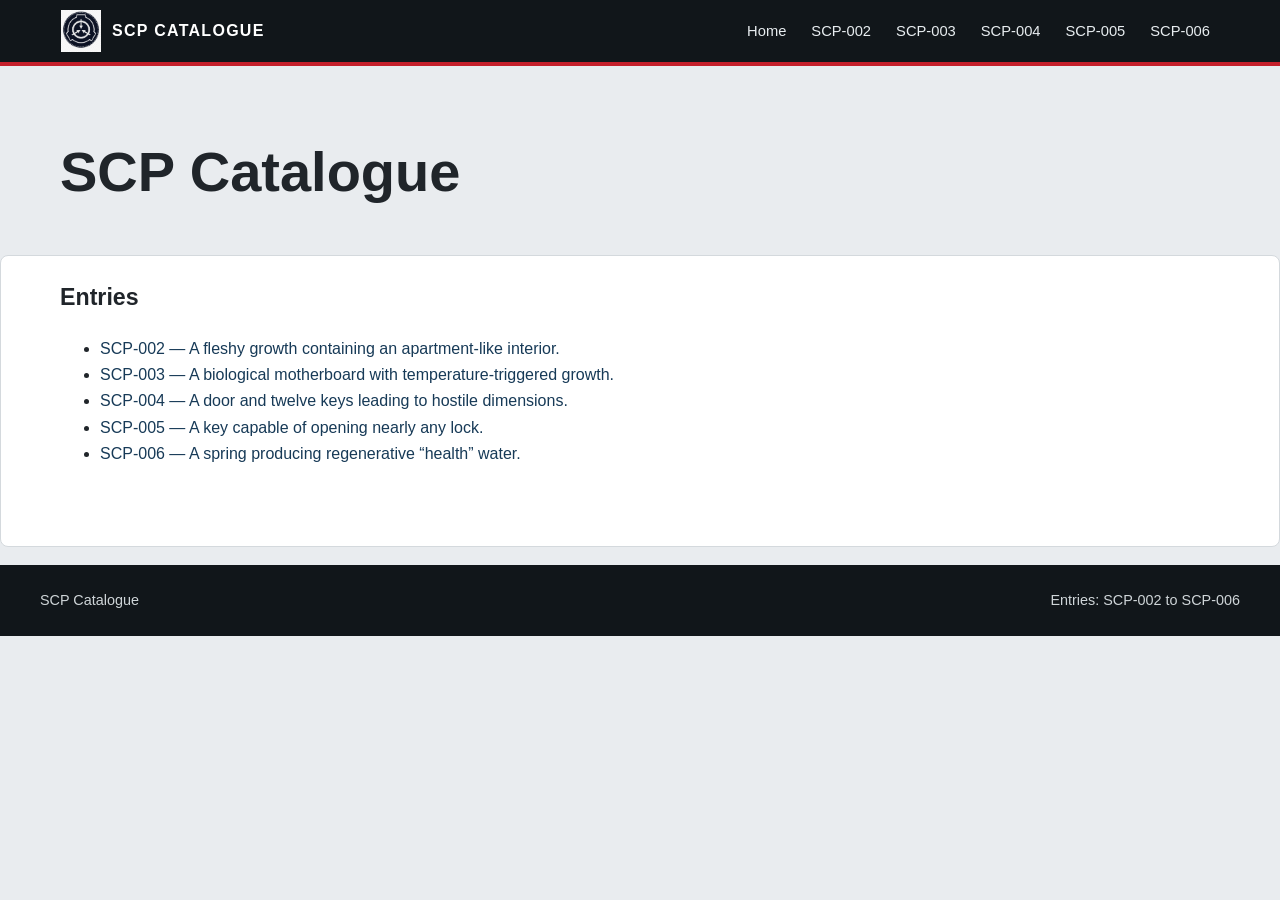
<file: index.html>
<!doctype html>
<html lang="en">

<head>
  <meta charset="utf-8">
  <meta name="viewport" content="width=device-width, initial-scale=1">
  <title>SCP Catalogue</title>
  <link rel="stylesheet" href="css/styles.css">
</head>

<body>
  <header class="site-header">
    <nav class="nav-wrap" aria-label="SCP catalogue navigation">
      <a class="brand" href="index.html"><img class="scp-logo" src="images/SCP-logo.png"
          alt="SCP Foundation logo"><span>SCP CATALOGUE</span></a>
      <div class="nav">
        <a href="index.html">Home</a>
        <a href="scp-002.html">SCP-002</a>
        <a href="scp-003.html">SCP-003</a>
        <a href="scp-004.html">SCP-004</a>
        <a href="scp-005.html">SCP-005</a>
        <a href="scp-006.html">SCP-006</a>
      </div>
    </nav>
  </header>

  <main id="main-content">
    <header class="hero">
      <h1>SCP Catalogue</h1>
      <!-- <p class="subtitle">A compact index of SCP‑002 to SCP‑006.</p> -->
    </header>

    <section class="section">
      <div class="content-grid">
        <article class="article">
          <h2>Entries</h2>
          <ul class="simple-list">
            <li><a href="scp-002.html">SCP‑002 — A fleshy growth containing an apartment‑like interior.</a></li>
            <li><a href="scp-003.html">SCP‑003 — A biological motherboard with temperature‑triggered growth.</a></li>
            <li><a href="scp-004.html">SCP‑004 — A door and twelve keys leading to hostile dimensions.</a></li>
            <li><a href="scp-005.html">SCP‑005 — A key capable of opening nearly any lock.</a></li>
            <li><a href="scp-006.html">SCP‑006 — A spring producing regenerative “health” water.</a></li>
          </ul>
        </article>
      </div>
    </section>
  </main>

  <footer class="site-footer">
    <div class="footer-wrap">
      <span>SCP Catalogue</span>
      <span>Entries: SCP‑002 to SCP‑006</span>
    </div>
  </footer>
</body>

</html>
</file>
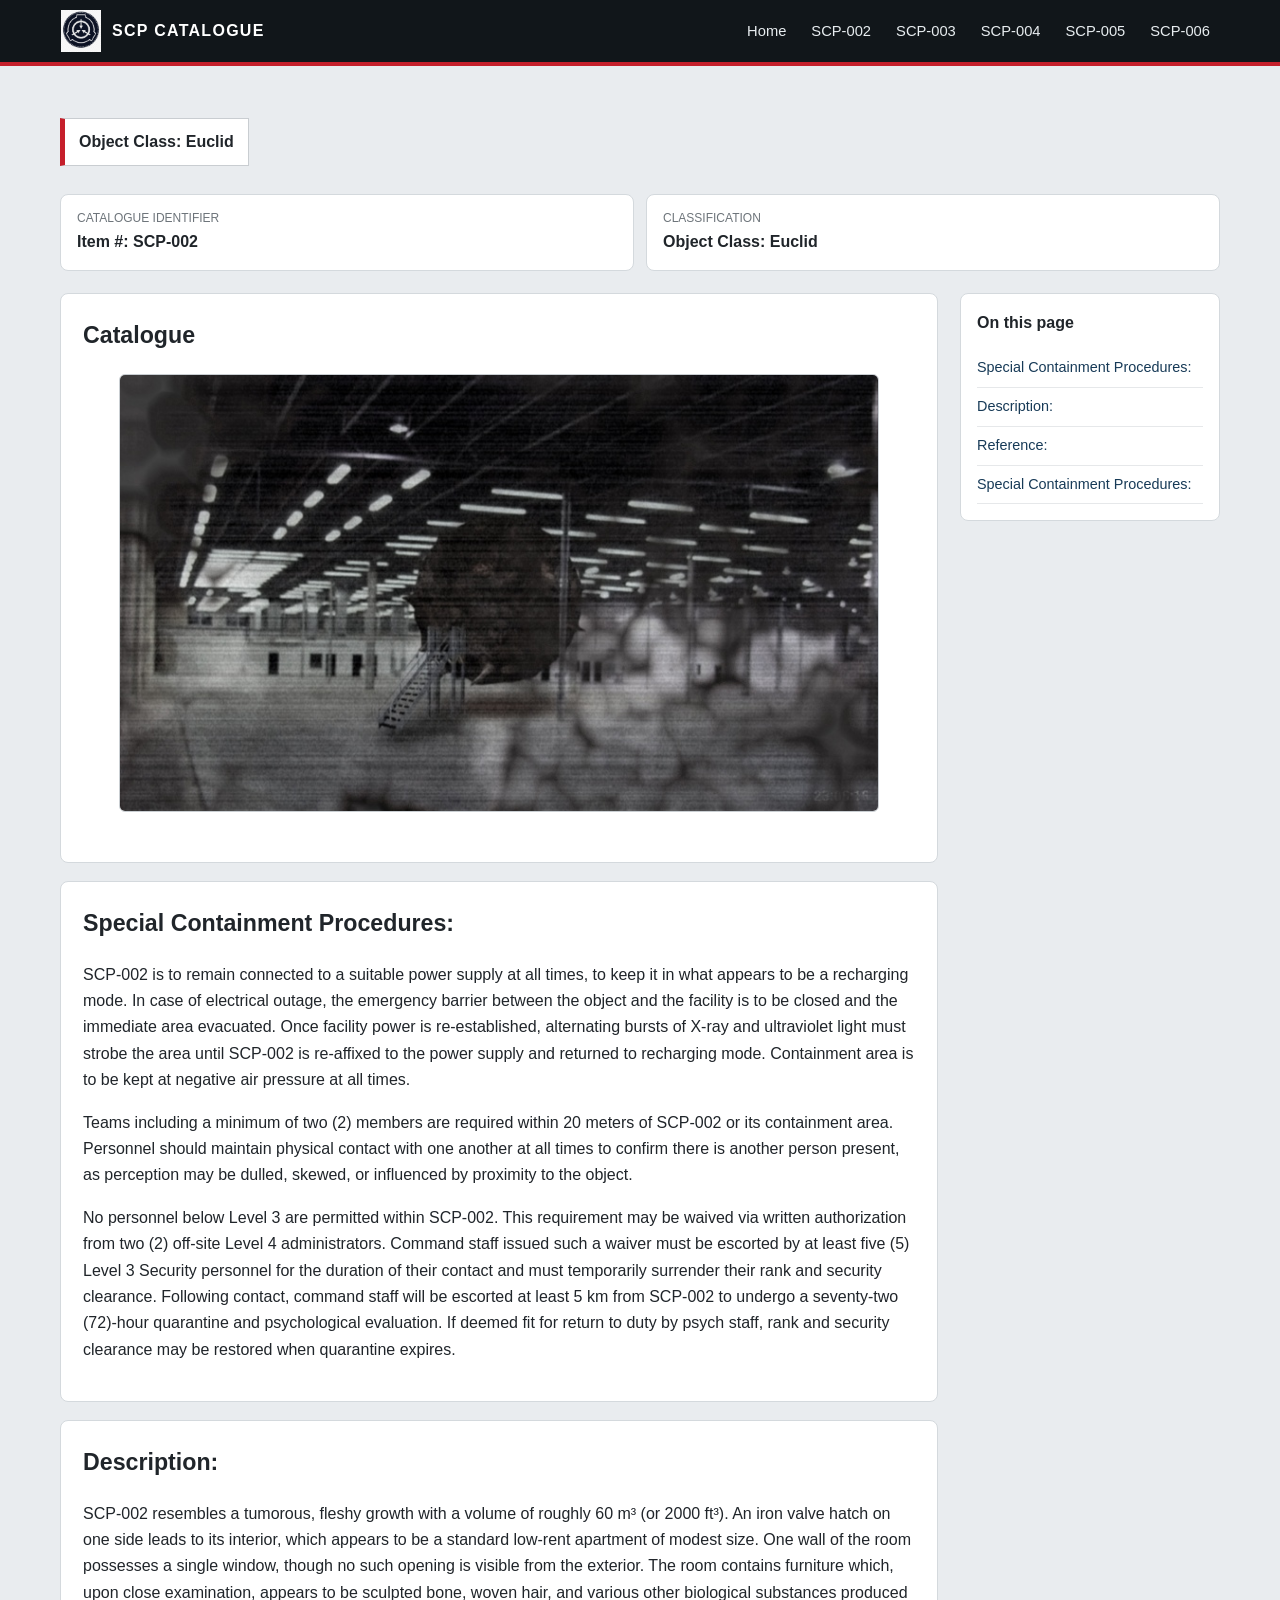
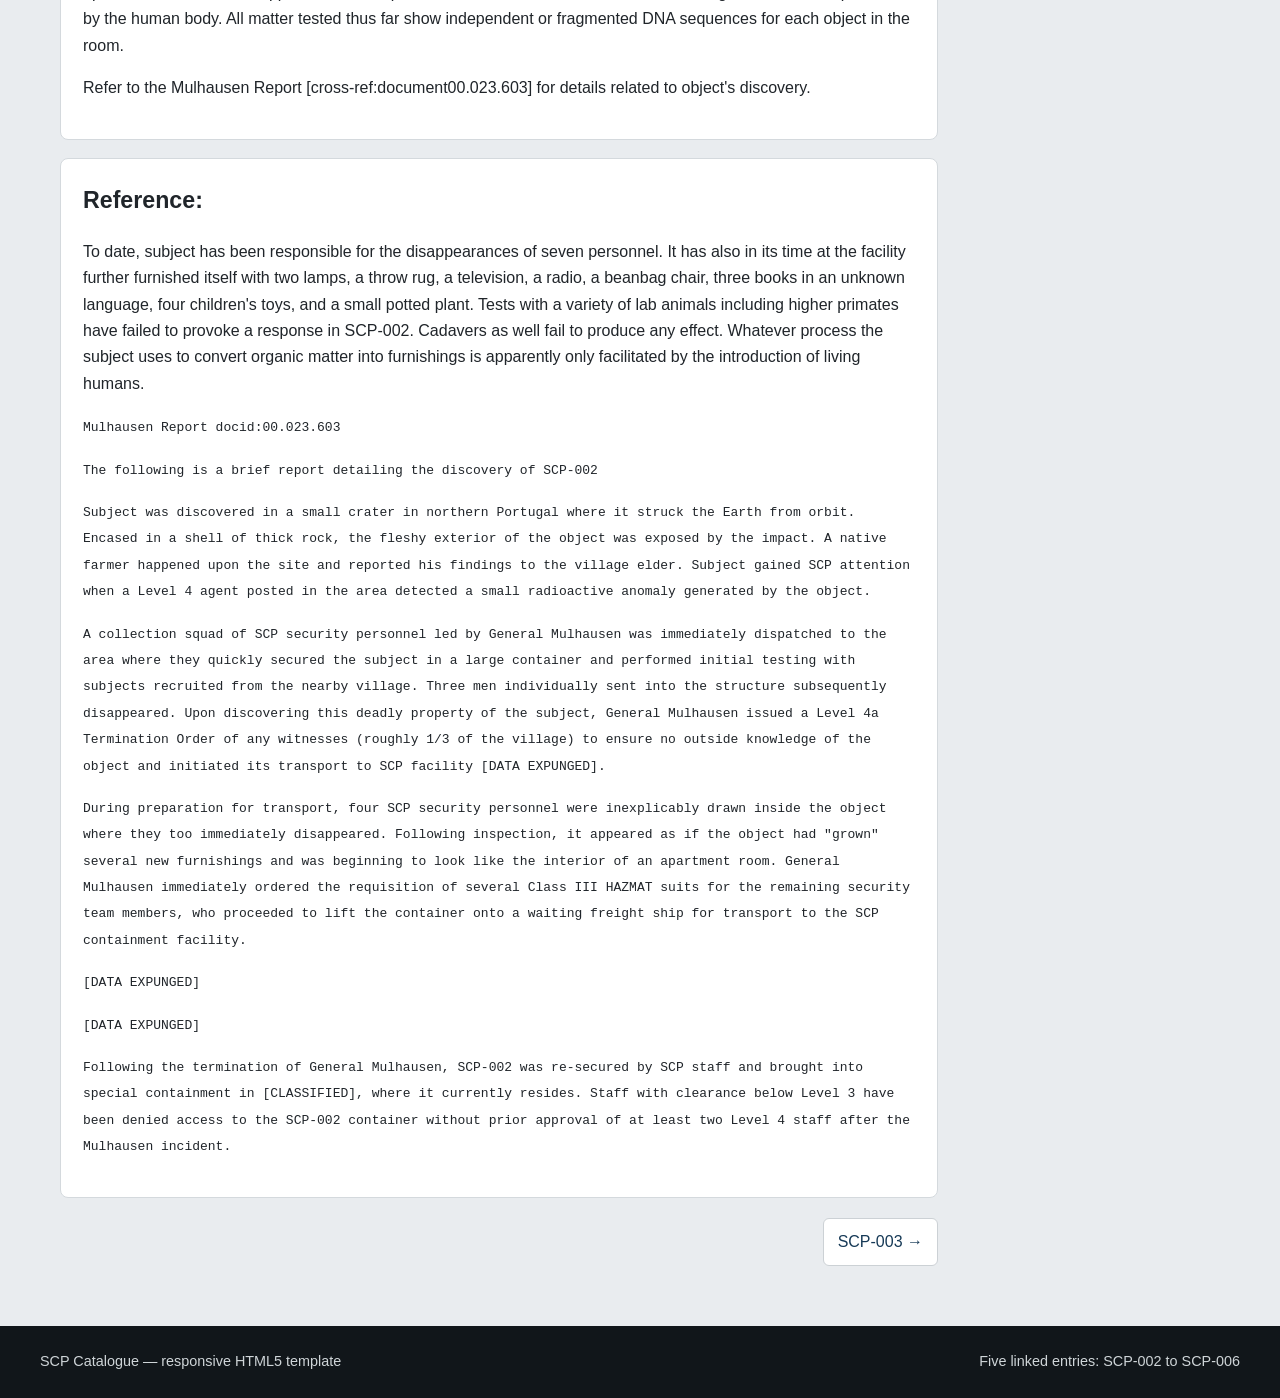
<file: scp-002.html>
<!doctype html>
<html lang="en">

<head>
  <meta charset="utf-8">
  <meta name="viewport" content="width=device-width, initial-scale=1">
  <meta name="description" content="SCP-002 — SCP Foundation">
  <title>SCP-002 | SCP Catalogue</title>
  <link rel="stylesheet" href="css/styles.css">
</head>

<body data-scp="SCP-002">
  <a class="skip-link" href="#main-content">Skip to content</a>
  <header class="site-header">
    <nav class="nav-wrap" aria-label="SCP catalogue navigation">
      <a class="brand" href="index.html"><img class="scp-logo" src="images/SCP-logo.png"
          alt="SCP Foundation logo"><span>SCP CATALOGUE</span></a>
      <div class="nav">
        <a href="index.html">Home</a>
        <a href="scp-002.html">SCP-002</a>
        <a href="scp-003.html">SCP-003</a>
        <a href="scp-004.html">SCP-004</a>
        <a href="scp-005.html">SCP-005</a>
        <a href="scp-006.html">SCP-006</a>
      </div>
    </nav>
  </header>
  <main id="main-content">
    <header class="hero">
      <!-- <div> -->
        <!-- <div class="kicker">Special Containment Procedures</div> -->
        <!-- <h1>SCP-002</h1> -->
        <!-- <p class="subtitle">Modernised catalogue presentation — original supplied content retained.</p> -->
      <!-- </div> -->
      <div class="class-badge">Object Class: Euclid</div>
    </header>
    <div class="meta">
      <div class="meta-card">
        <div class="meta-label">Catalogue identifier</div>
        <div class="meta-value">Item #: SCP-002</div>
      </div>
      <div class="meta-card">
        <div class="meta-label">Classification</div>
        <div class="meta-value">Object Class: Euclid</div>
      </div>
    </div>
    <!-- <p class="subtitle">The original image reference from the supplied catalogue is retained. Place the supplied image asset in the <code>images/</code> folder using the same filename.</p> -->
    <div class="content-grid">
      <article class="article">
        <section class="section">
          <h2>Catalogue</h2>
          <figure class="object-image"><img src="images/SCP-002.jpg" alt="SCP-002 object image" loading="lazy"></figure>
        </section>
        <section class="section" id="section-2">
          <h2>Special Containment Procedures:</h2>
          <p>SCP-002 is to remain connected to a suitable power supply at all times, to keep it in what appears to be a
            recharging mode. In case of electrical outage, the emergency barrier between the object and the facility is
            to be closed and the immediate area evacuated. Once facility power is re-established, alternating bursts of
            X-ray and ultraviolet light must strobe the area until SCP-002 is re-affixed to the power supply and
            returned to recharging mode. Containment area is to be kept at negative air pressure at all times.</p>
          <p>Teams including a minimum of two (2) members are required within 20 meters of SCP-002 or its containment
            area. Personnel should maintain physical contact with one another at all times to confirm there is another
            person present, as perception may be dulled, skewed, or influenced by proximity to the object.</p>
          <p>No personnel below Level 3 are permitted within SCP-002. This requirement may be waived via written
            authorization from two (2) off-site Level 4 administrators. Command staff issued such a waiver must be
            escorted by at least five (5) Level 3 Security personnel for the duration of their contact and must
            temporarily surrender their rank and security clearance. Following contact, command staff will be escorted
            at least 5 km from SCP-002 to undergo a seventy-two (72)-hour quarantine and psychological evaluation. If
            deemed fit for return to duty by psych staff, rank and security clearance may be restored when quarantine
            expires.</p>
        </section>
        <section class="section" id="section-3">
          <h2>Description:</h2>
          <p>SCP-002 resembles a tumorous, fleshy growth with a volume of roughly 60 m³ (or 2000 ft³). An iron valve
            hatch on one side leads to its interior, which appears to be a standard low-rent apartment of modest size.
            One wall of the room possesses a single window, though no such opening is visible from the exterior. The
            room contains furniture which, upon close examination, appears to be sculpted bone, woven hair, and various
            other biological substances produced by the human body. All matter tested thus far show independent or
            fragmented DNA sequences for each object in the room.</p>
          <p>Refer to the Mulhausen Report [cross-ref:document00.023.603] for details related to object's discovery.</p>
        </section>
        <section class="section" id="section-4">
          <h2>Reference:</h2>
          <p>To date, subject has been responsible for the disappearances of seven personnel. It has also in its time at
            the facility further furnished itself with two lamps, a throw rug, a television, a radio, a beanbag chair,
            three books in an unknown language, four children's toys, and a small potted plant. Tests with a variety of
            lab animals including higher primates have failed to provoke a response in SCP-002. Cadavers as well fail to
            produce any effect. Whatever process the subject uses to convert organic matter into furnishings is
            apparently only facilitated by the introduction of living humans.</p>
          <p><code>Mulhausen Report docid:00.023.603</code></p>
          <p><code>The following is a brief report detailing the discovery of SCP-002</code></p>
          <p>
            <code>Subject was discovered in a small crater in northern Portugal where it struck the Earth from orbit. Encased in a shell of thick rock, the fleshy exterior of the object was exposed by the impact. A native farmer happened upon the site and reported his findings to the village elder. Subject gained SCP attention when a Level 4 agent posted in the area detected a small radioactive anomaly generated by the object.</code>
          </p>
          <p>
            <code>A collection squad of SCP security personnel led by General Mulhausen was immediately dispatched to the area where they quickly secured the subject in a large container and performed initial testing with subjects recruited from the nearby village. Three men individually sent into the structure subsequently disappeared. Upon discovering this deadly property of the subject, General Mulhausen issued a Level 4a Termination Order of any witnesses (roughly 1/3 of the village) to ensure no outside knowledge of the object and initiated its transport to SCP facility [DATA EXPUNGED].</code>
          </p>
          <p>
            <code>During preparation for transport, four SCP security personnel were inexplicably drawn inside the object where they too immediately disappeared. Following inspection, it appeared as if the object had "grown" several new furnishings and was beginning to look like the interior of an apartment room. General Mulhausen immediately ordered the requisition of several Class III HAZMAT suits for the remaining security team members, who proceeded to lift the container onto a waiting freight ship for transport to the SCP containment facility.</code>
          </p>
          <p><code>[DATA EXPUNGED]</code></p>
          <p><code>[DATA EXPUNGED]</code></p>
          <p>
            <code>Following the termination of General Mulhausen, SCP-002 was re-secured by SCP staff and brought into special containment in [CLASSIFIED], where it currently resides. Staff with clearance below Level 3 have been denied access to the SCP-002 container without prior approval of at least two Level 4 staff after the Mulhausen incident.</code>
          </p>
        </section>
        <nav class="pager" aria-label="SCP entry navigation"><span></span><a href="scp-003.html" rel="next">SCP-003
            →</a></nav>
      </article>
      <aside class="toc" aria-label="On this page">
        <h2>On this page</h2><a href="#section-1">Special Containment Procedures:</a><a
          href="#section-2">Description:</a><a href="#section-3">Reference:</a><a href="#section-4">Special Containment
          Procedures:</a>
      </aside>
    </div>
  </main>
  <footer class="site-footer">
    <div class="footer-wrap"><span>SCP Catalogue — responsive HTML5 template</span><span>Five linked entries: SCP-002 to
        SCP-006</span></div>
  </footer>
</body>

</html>
</file>
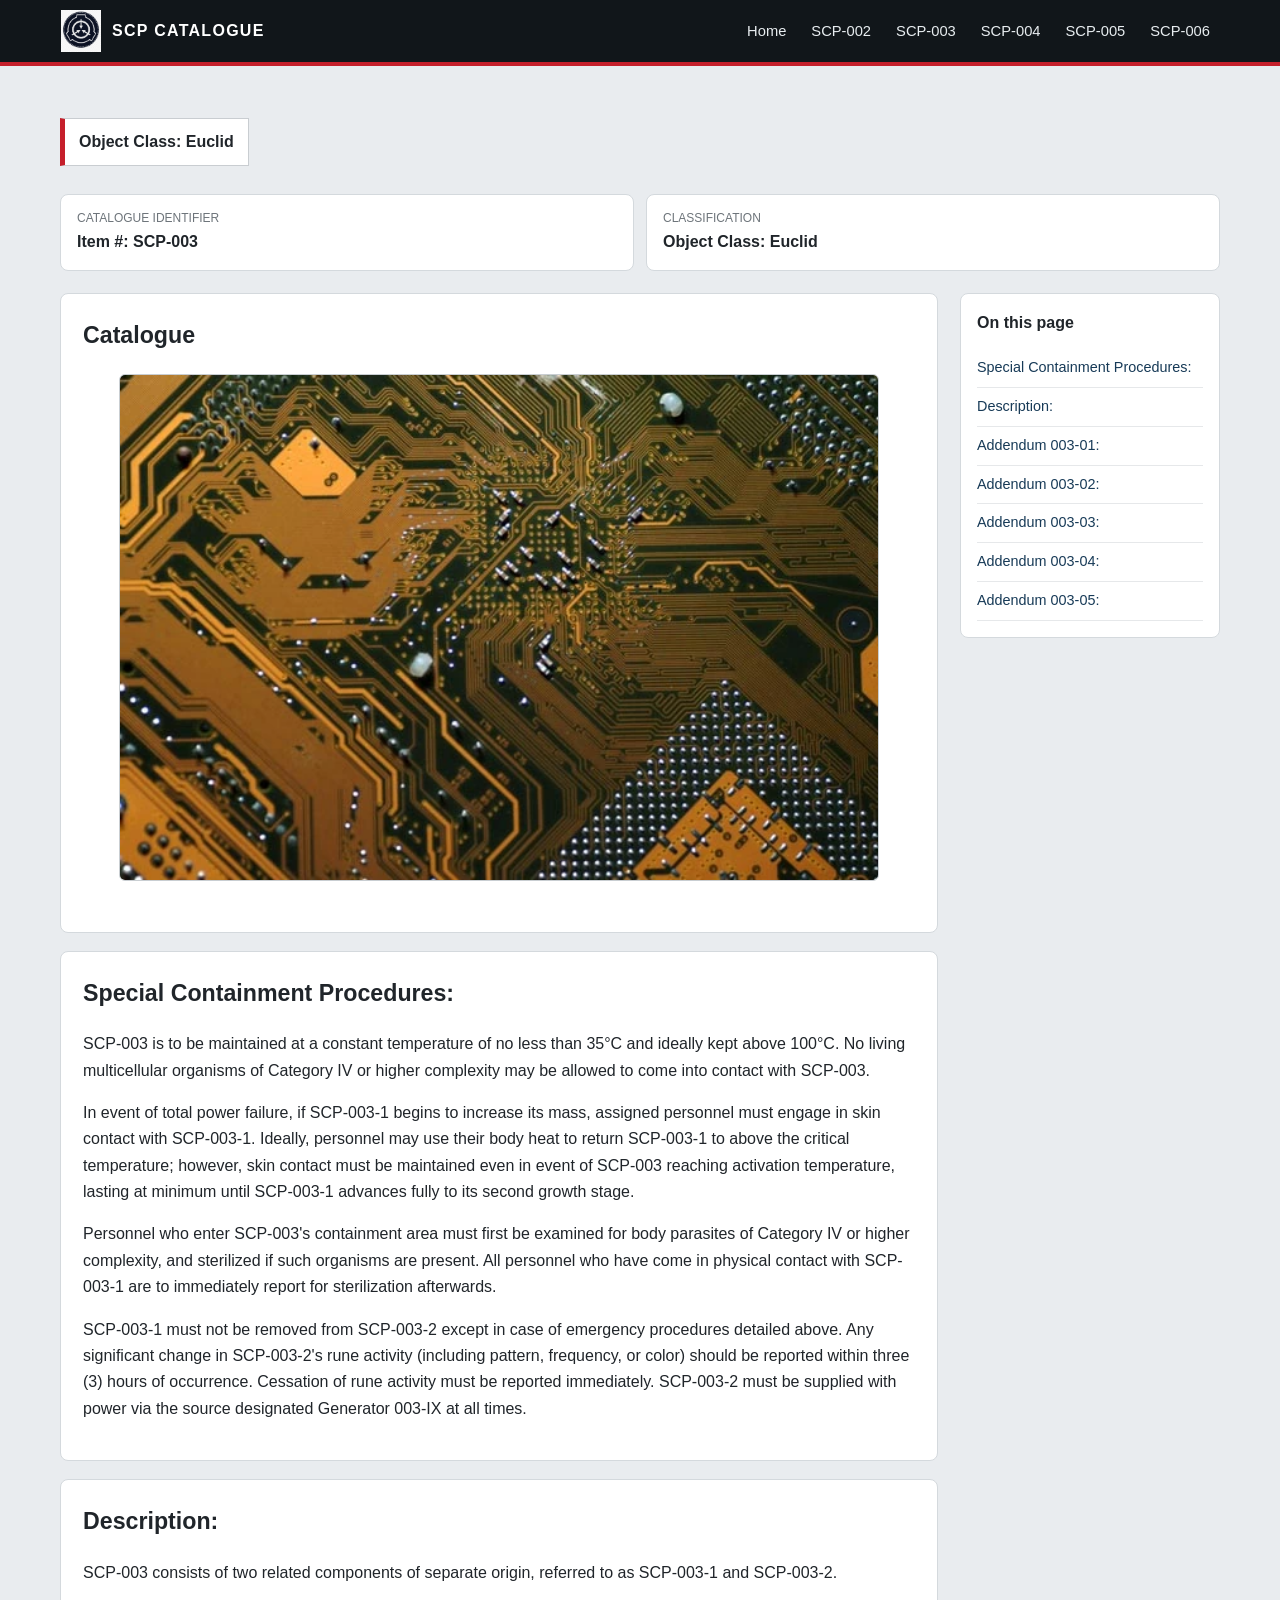
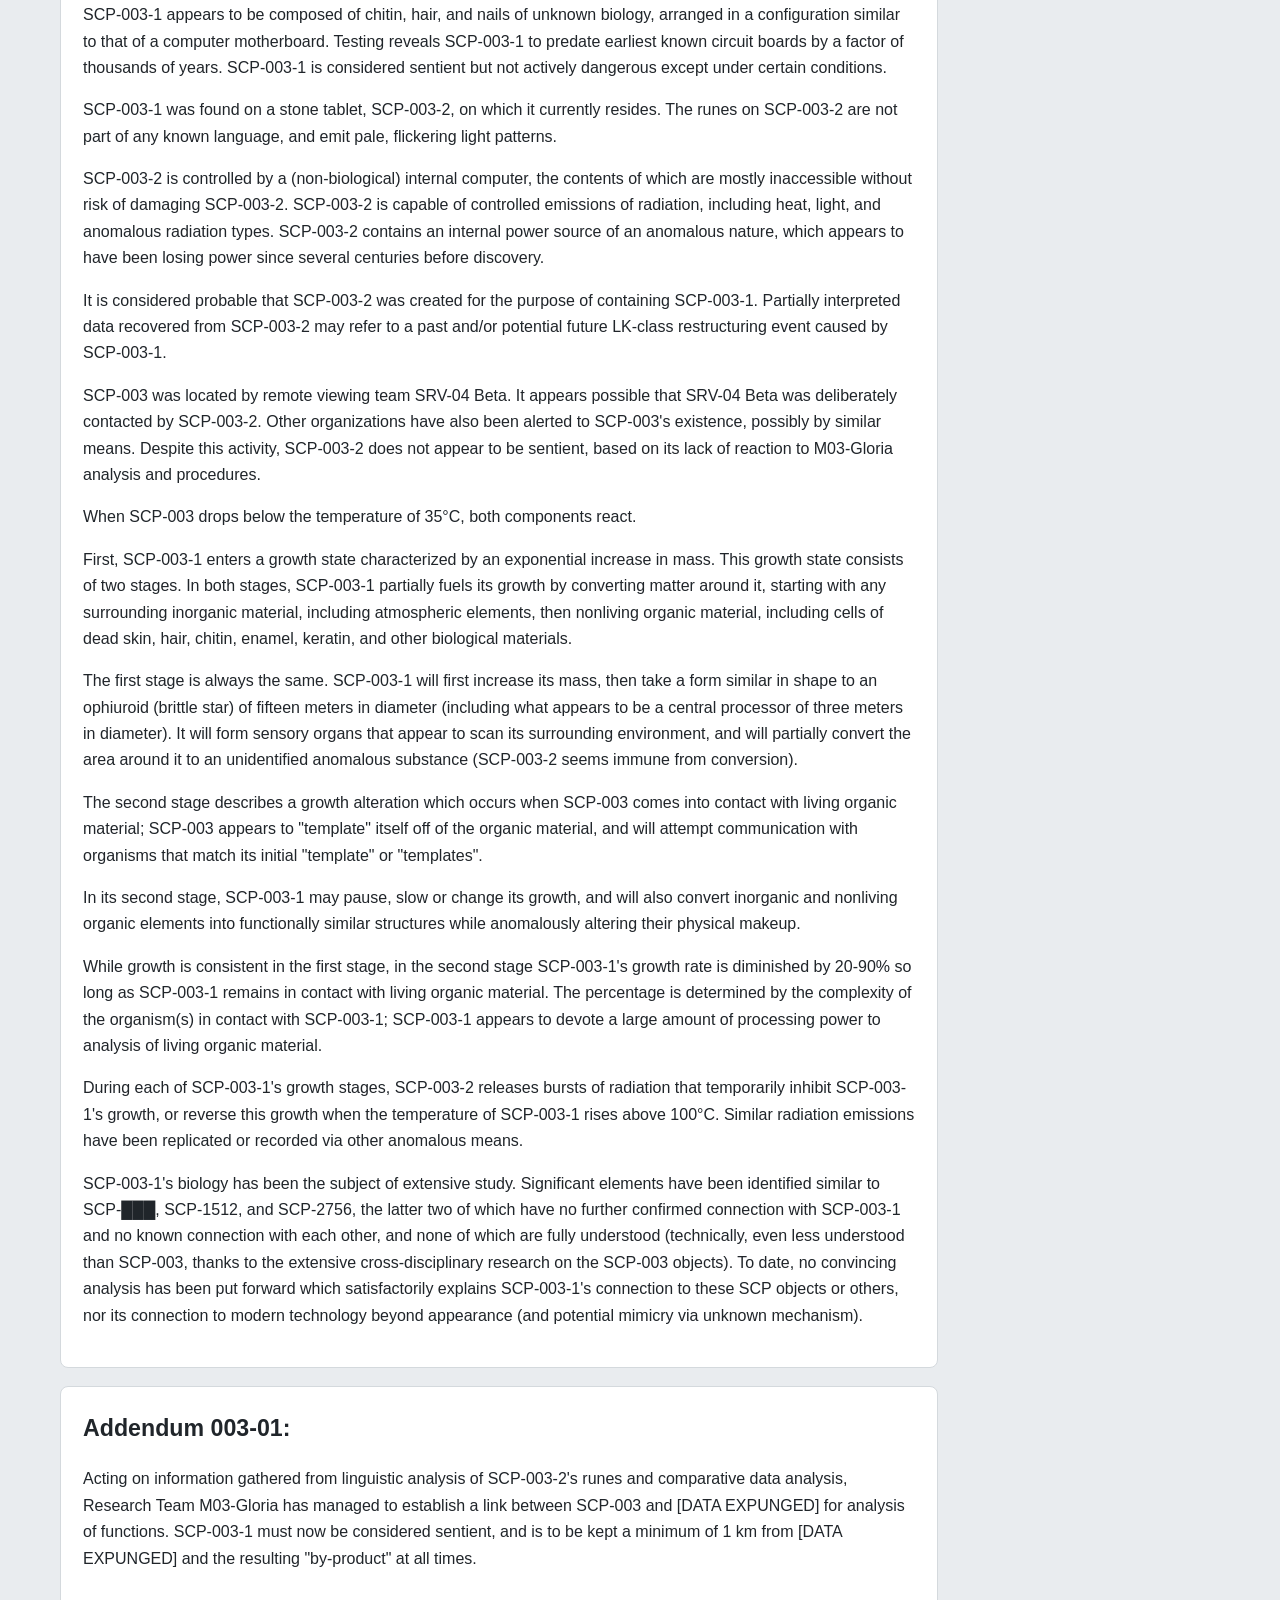
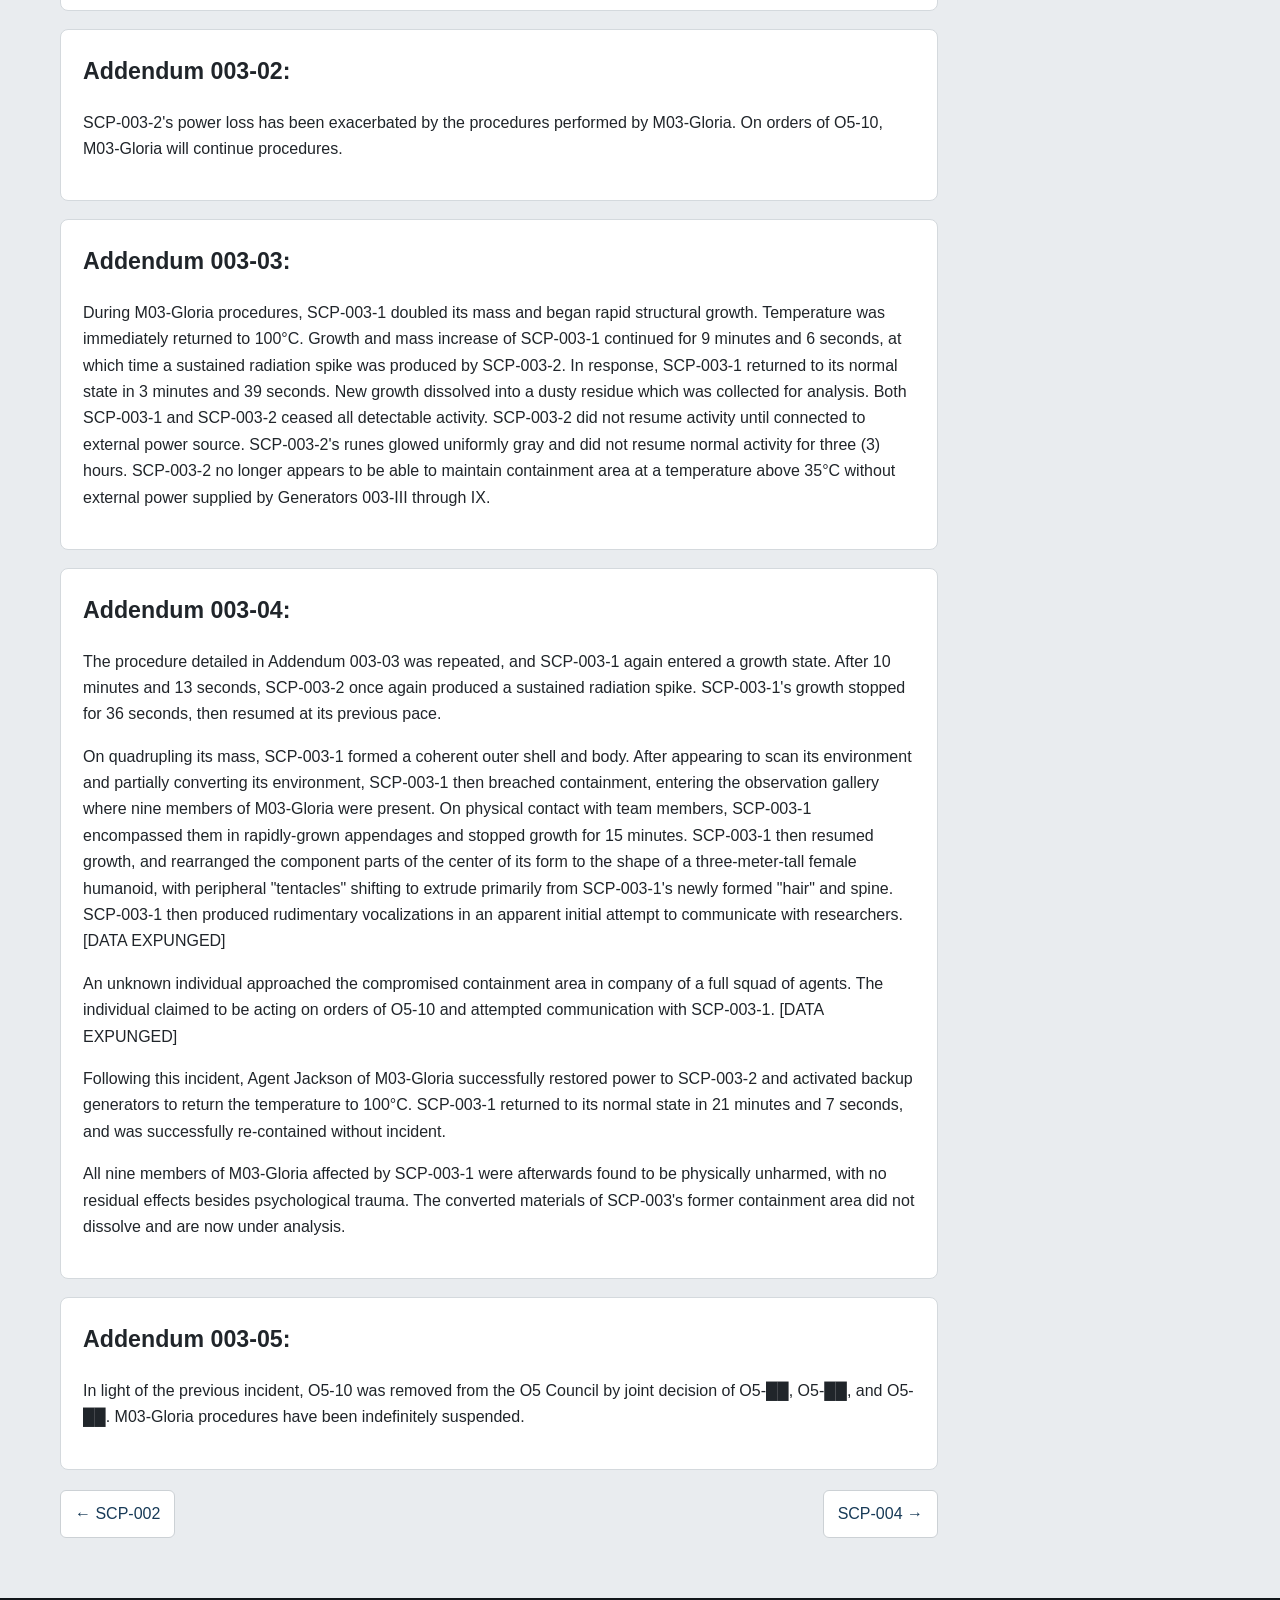
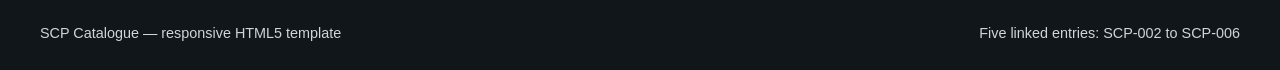
<file: scp-003.html>
<!doctype html>
<html lang="en">

<head>
  <meta charset="utf-8">
  <meta name="viewport" content="width=device-width, initial-scale=1">
  <meta name="description" content="SCP-003 — SCP Fooundation">
  <title>SCP-003 | SCP Catalogue</title>
  <link rel="stylesheet" href="css/styles.css">

</head>

<body data-scp="SCP-003">
  <a class="skip-link" href="#main-content">Skip to content</a>
  <header class="site-header">
    <nav class="nav-wrap" aria-label="SCP catalogue navigation">
      <a class="brand" href="index.html"><img class="scp-logo" src="images/SCP-logo.png"
          alt="SCP Foundation logo"><span>SCP CATALOGUE</span></a>
      <div class="nav">
        <a href="index.html">Home</a><a href="scp-002.html">SCP-002</a><a href="scp-003.html">SCP-003</a><a
          href="scp-004.html">SCP-004</a><a href="scp-005.html">SCP-005</a><a href="scp-006.html">SCP-006</a>
      </div>
    </nav>
  </header>
  <main id="main-content">
    <header class="hero">
      <!-- <div><div class="kicker">Special Containment Procedures</div><h1>SCP-003</h1><p class="subtitle">Modernised catalogue presentation — original supplied content retained.</p></div> -->
      <div class="class-badge">Object Class: Euclid</div>
    </header>
    <div class="meta">
      <div class="meta-card">
        <div class="meta-label">Catalogue identifier</div>
        <div class="meta-value">Item #: SCP-003</div>
      </div>
      <div class="meta-card">
        <div class="meta-label">Classification</div>
        <div class="meta-value">Object Class: Euclid</div>
      </div>
    </div>

    <div class="content-grid">
      <article class="article">
        <section class="section">
          <h2>Catalogue</h2>
          <figure class="object-image"><img src="images/SCP-003a.webp" alt="SCP-003 object image" loading="lazy">
          </figure>
        </section>
        <section class="section" id="section-2">
          <h2>Special Containment Procedures:</h2>
          <p>SCP-003 is to be maintained at a constant temperature of no less than 35°C and ideally kept above 100°C. No
            living multicellular organisms of Category IV or higher complexity may be allowed to come into contact with
            SCP-003.</p>
          <p>In event of total power failure, if SCP-003-1 begins to increase its mass, assigned personnel must engage
            in skin contact with SCP-003-1. Ideally, personnel may use their body heat to return SCP-003-1 to above the
            critical temperature; however, skin contact must be maintained even in event of SCP-003 reaching activation
            temperature, lasting at minimum until SCP-003-1 advances fully to its second growth stage.</p>
          <p>Personnel who enter SCP-003's containment area must first be examined for body parasites of Category IV or
            higher complexity, and sterilized if such organisms are present. All personnel who have come in physical
            contact with SCP-003-1 are to immediately report for sterilization afterwards.</p>
          <p>SCP-003-1 must not be removed from SCP-003-2 except in case of emergency procedures detailed above. Any
            significant change in SCP-003-2's rune activity (including pattern, frequency, or color) should be reported
            within three (3) hours of occurrence. Cessation of rune activity must be reported immediately. SCP-003-2
            must be supplied with power via the source designated Generator 003-IX at all times.</p>
        </section>
        <!-- <section class="section">
          <h2>SCP-003 Visual Reference</h2>
          <figure class="object-image"><img src="images/scp-003.svg"
              alt="Illustration of SCP-003-1 as a biological motherboard" loading="lazy"></figure>
        </section> -->
        <section class="section" id="section-2">
          <h2>Description:</h2>
          <p>SCP-003 consists of two related components of separate origin, referred to as SCP-003-1 and SCP-003-2.</p>
          <p>SCP-003-1 appears to be composed of chitin, hair, and nails of unknown biology, arranged in a configuration
            similar to that of a computer motherboard. Testing reveals SCP-003-1 to predate earliest known circuit
            boards by a factor of thousands of years. SCP-003-1 is considered sentient but not actively dangerous except
            under certain conditions.</p>
          <p>SCP-003-1 was found on a stone tablet, SCP-003-2, on which it currently resides. The runes on SCP-003-2 are
            not part of any known language, and emit pale, flickering light patterns.</p>
          <p>SCP-003-2 is controlled by a (non-biological) internal computer, the contents of which are mostly
            inaccessible without risk of damaging SCP-003-2. SCP-003-2 is capable of controlled emissions of radiation,
            including heat, light, and anomalous radiation types. SCP-003-2 contains an internal power source of an
            anomalous nature, which appears to have been losing power since several centuries before discovery.</p>
          <p>It is considered probable that SCP-003-2 was created for the purpose of containing SCP-003-1. Partially
            interpreted data recovered from SCP-003-2 may refer to a past and/or potential future LK-class restructuring
            event caused by SCP-003-1.</p>
          <p>SCP-003 was located by remote viewing team SRV-04 Beta. It appears possible that SRV-04 Beta was
            deliberately contacted by SCP-003-2. Other organizations have also been alerted to SCP-003's existence,
            possibly by similar means. Despite this activity, SCP-003-2 does not appear to be sentient, based on its
            lack of reaction to M03-Gloria analysis and procedures.</p>
          <p>When SCP-003 drops below the temperature of 35°C, both components react.</p>
          <p>First, SCP-003-1 enters a growth state characterized by an exponential increase in mass. This growth state
            consists of two stages. In both stages, SCP-003-1 partially fuels its growth by converting matter around it,
            starting with any surrounding inorganic material, including atmospheric elements, then nonliving organic
            material, including cells of dead skin, hair, chitin, enamel, keratin, and other biological materials.</p>
          <p>The first stage is always the same. SCP-003-1 will first increase its mass, then take a form similar in
            shape to an ophiuroid (brittle star) of fifteen meters in diameter (including what appears to be a central
            processor of three meters in diameter). It will form sensory organs that appear to scan its surrounding
            environment, and will partially convert the area around it to an unidentified anomalous substance (SCP-003-2
            seems immune from conversion).</p>
          <p>The second stage describes a growth alteration which occurs when SCP-003 comes into contact with living
            organic material; SCP-003 appears to "template" itself off of the organic material, and will attempt
            communication with organisms that match its initial "template" or "templates".</p>
          <p>In its second stage, SCP-003-1 may pause, slow or change its growth, and will also convert inorganic and
            nonliving organic elements into functionally similar structures while anomalously altering their physical
            makeup.</p>
          <p>While growth is consistent in the first stage, in the second stage SCP-003-1's growth rate is diminished by
            20-90% so long as SCP-003-1 remains in contact with living organic material. The percentage is determined by
            the complexity of the organism(s) in contact with SCP-003-1; SCP-003-1 appears to devote a large amount of
            processing power to analysis of living organic material.</p>
          <p>During each of SCP-003-1's growth stages, SCP-003-2 releases bursts of radiation that temporarily inhibit
            SCP-003-1's growth, or reverse this growth when the temperature of SCP-003-1 rises above 100°C. Similar
            radiation emissions have been replicated or recorded via other anomalous means.</p>
          <p>SCP-003-1's biology has been the subject of extensive study. Significant elements have been identified
            similar to SCP-███, SCP-1512, and SCP-2756, the latter two of which have no further confirmed connection
            with SCP-003-1 and no known connection with each other, and none of which are fully understood (technically,
            even less understood than SCP-003, thanks to the extensive cross-disciplinary research on the SCP-003
            objects). To date, no convincing analysis has been put forward which satisfactorily explains SCP-003-1's
            connection to these SCP objects or others, nor its connection to modern technology beyond appearance (and
            potential mimicry via unknown mechanism).</p>
        </section>
        <section class="section" id="section-3">
          <h2>Addendum 003-01:</h2>
          <p>Acting on information gathered from linguistic analysis of SCP-003-2's runes and comparative data analysis,
            Research Team M03-Gloria has managed to establish a link between SCP-003 and [DATA EXPUNGED] for analysis of
            functions. SCP-003-1 must now be considered sentient, and is to be kept a minimum of 1 km from [DATA
            EXPUNGED] and the resulting "by-product" at all times.</p>
        </section>
        <section class="section" id="section-4">
          <h2>Addendum 003-02:</h2>
          <p>SCP-003-2's power loss has been exacerbated by the procedures performed by M03-Gloria. On orders of O5-10,
            M03-Gloria will continue procedures.</p>
        </section>
        <section class="section" id="section-5">
          <h2>Addendum 003-03:</h2>
          <p>During M03-Gloria procedures, SCP-003-1 doubled its mass and began rapid structural growth. Temperature was
            immediately returned to 100°C. Growth and mass increase of SCP-003-1 continued for 9 minutes and 6 seconds,
            at which time a sustained radiation spike was produced by SCP-003-2. In response, SCP-003-1 returned to its
            normal state in 3 minutes and 39 seconds. New growth dissolved into a dusty residue which was collected for
            analysis. Both SCP-003-1 and SCP-003-2 ceased all detectable activity. SCP-003-2 did not resume activity
            until connected to external power source. SCP-003-2's runes glowed uniformly gray and did not resume normal
            activity for three (3) hours. SCP-003-2 no longer appears to be able to maintain containment area at a
            temperature above 35°C without external power supplied by Generators 003-III through IX.</p>
        </section>
        <section class="section" id="section-6">
          <h2>Addendum 003-04:</h2>
          <p>The procedure detailed in Addendum 003-03 was repeated, and SCP-003-1 again entered a growth state. After
            10 minutes and 13 seconds, SCP-003-2 once again produced a sustained radiation spike. SCP-003-1's growth
            stopped for 36 seconds, then resumed at its previous pace.</p>
          <p>On quadrupling its mass, SCP-003-1 formed a coherent outer shell and body. After appearing to scan its
            environment and partially converting its environment, SCP-003-1 then breached containment, entering the
            observation gallery where nine members of M03-Gloria were present. On physical contact with team members,
            SCP-003-1 encompassed them in rapidly-grown appendages and stopped growth for 15 minutes. SCP-003-1 then
            resumed growth, and rearranged the component parts of the center of its form to the shape of a
            three-meter-tall female humanoid, with peripheral "tentacles" shifting to extrude primarily from SCP-003-1's
            newly formed "hair" and spine. SCP-003-1 then produced rudimentary vocalizations in an apparent initial
            attempt to communicate with researchers. [DATA EXPUNGED]</p>
          <p>An unknown individual approached the compromised containment area in company of a full squad of agents. The
            individual claimed to be acting on orders of O5-10 and attempted communication with SCP-003-1. [DATA
            EXPUNGED]</p>
          <p>Following this incident, Agent Jackson of M03-Gloria successfully restored power to SCP-003-2 and activated
            backup generators to return the temperature to 100°C. SCP-003-1 returned to its normal state in 21 minutes
            and 7 seconds, and was successfully re-contained without incident.</p>
          <p>All nine members of M03-Gloria affected by SCP-003-1 were afterwards found to be physically unharmed, with
            no residual effects besides psychological trauma. The converted materials of SCP-003's former containment
            area did not dissolve and are now under analysis.</p>
        </section>
        <section class="section" id="section-7">
          <h2>Addendum 003-05:</h2>
          <p>In light of the previous incident, O5-10 was removed from the O5 Council by joint decision of O5-██, O5-██,
            and O5-██. M03-Gloria procedures have been indefinitely suspended.</p>
        </section>
        <nav class="pager" aria-label="SCP entry navigation"><a href="scp-002.html" rel="prev">← SCP-002</a><a
            href="scp-004.html" rel="next">SCP-004 →</a></nav>
      </article>
      <aside class="toc" aria-label="On this page">
        <h2>On this page</h2><a href="#section-1">Special Containment Procedures:</a><a
          href="#section-2">Description:</a><a href="#section-3">Addendum 003-01:</a><a href="#section-4">Addendum
          003-02:</a><a href="#section-5">Addendum 003-03:</a><a href="#section-6">Addendum 003-04:</a><a
          href="#section-7">Addendum 003-05:</a>
      </aside>
    </div>
  </main>
  <footer class="site-footer">
    <div class="footer-wrap"><span>SCP Catalogue — responsive HTML5 template</span><span>Five linked entries: SCP-002 to
        SCP-006</span></div>
  </footer>
</body>

</html>
</file>
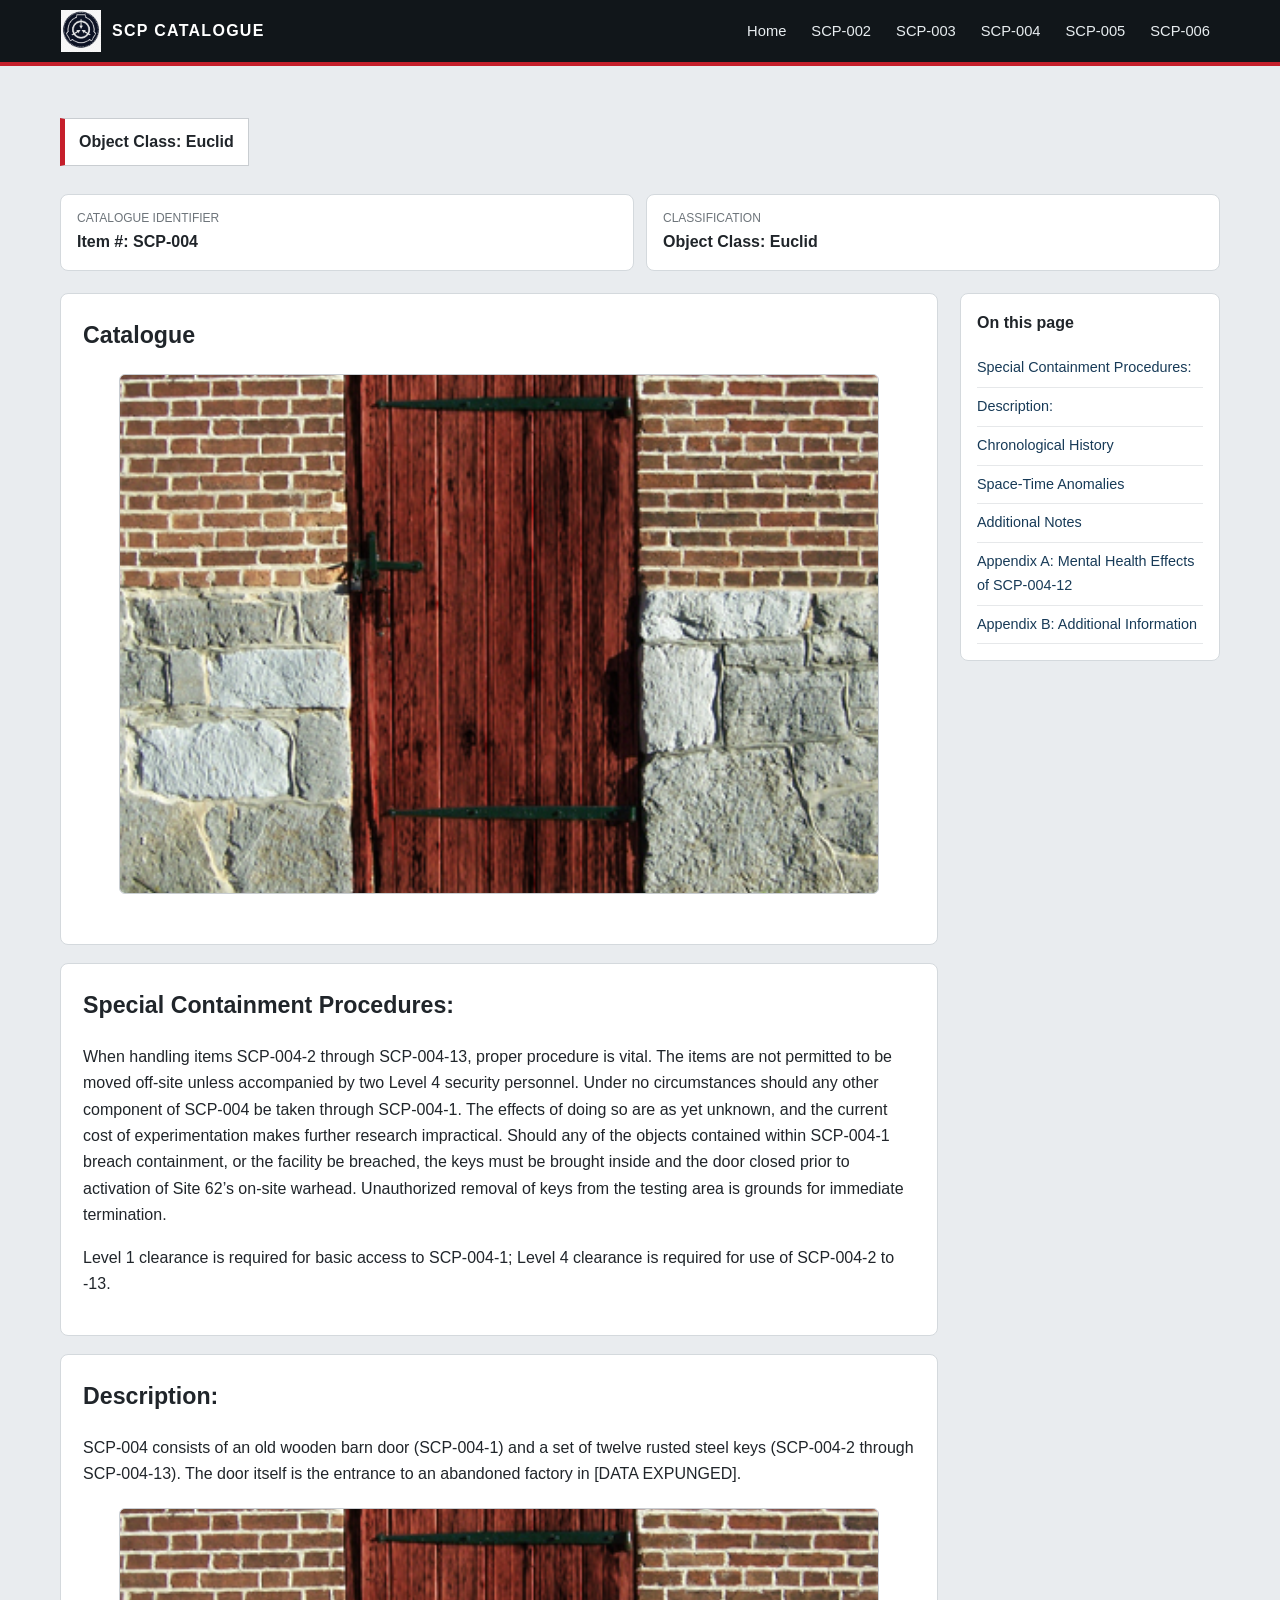
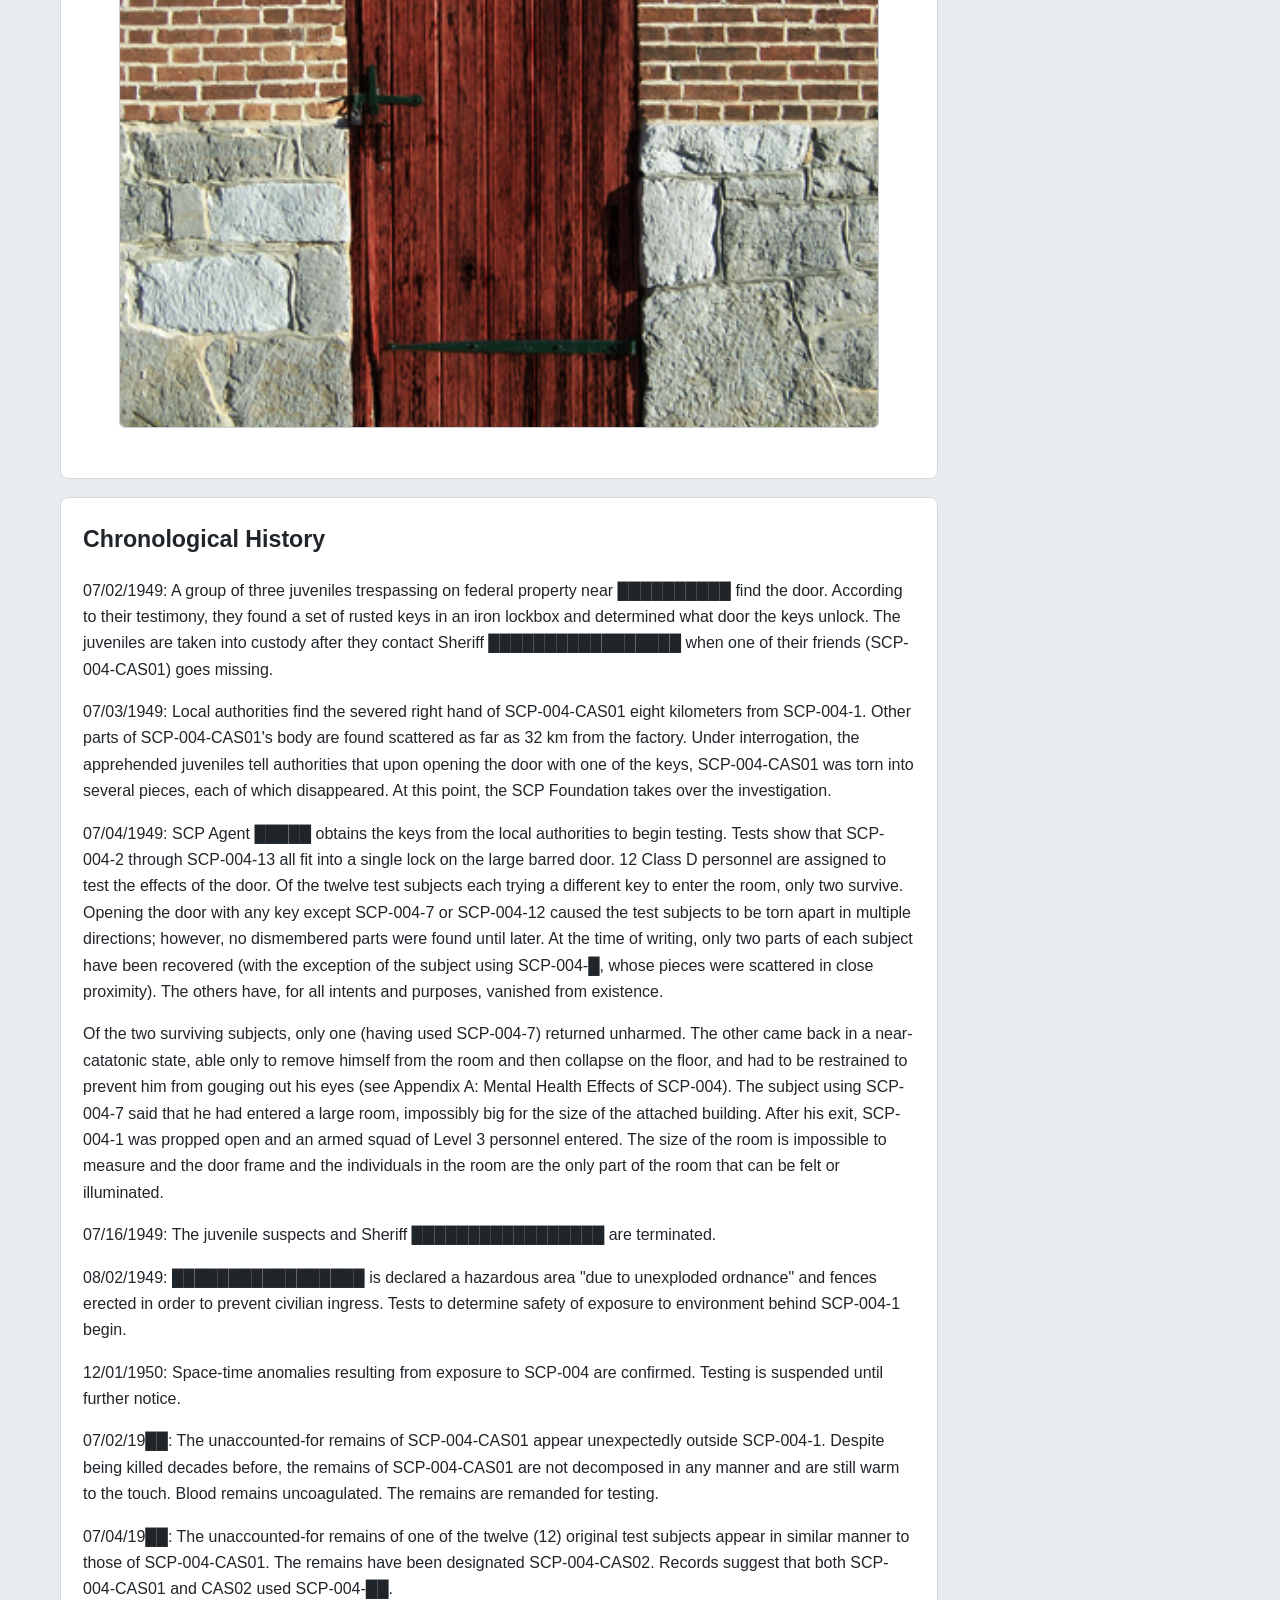
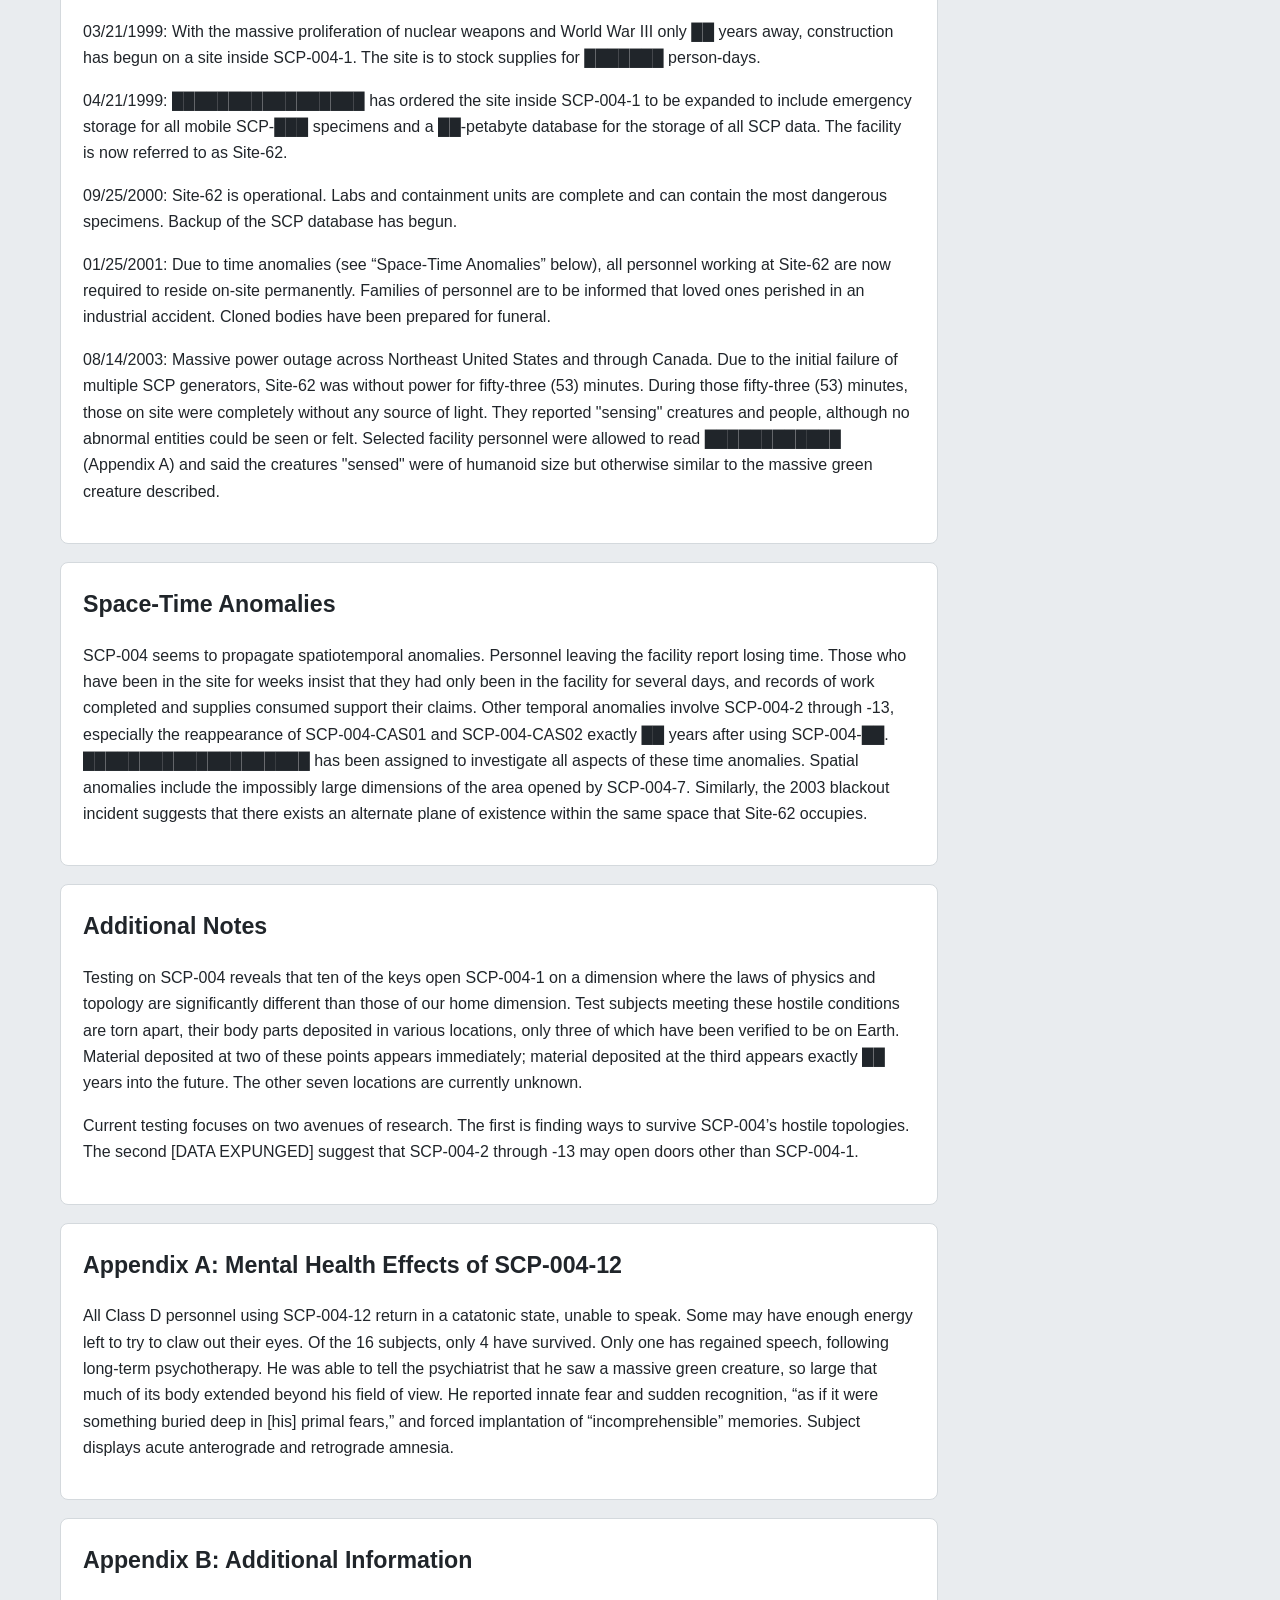
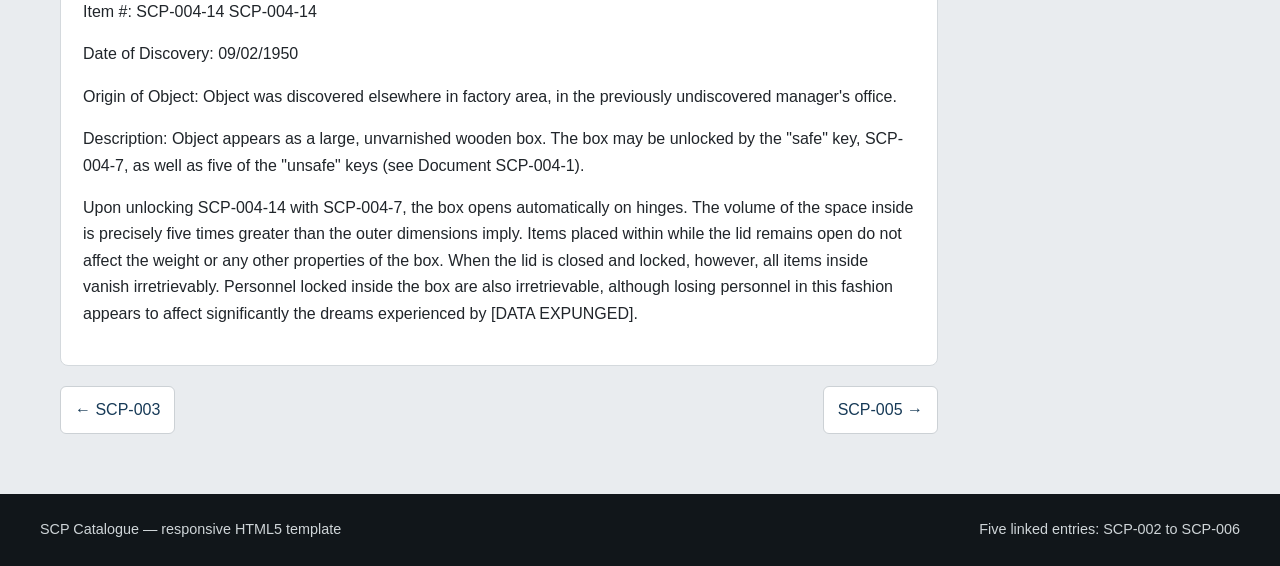
<file: scp-004.html>
<!doctype html>
<html lang="en">

<head>
  <meta charset="utf-8">
  <meta name="viewport" content="width=device-width, initial-scale=1">
  <meta name="description" content="SCP-004 — SCP Foundation">
  <title>SCP-004 | SCP Catalogue</title>
  <link rel="stylesheet" href="css/styles.css">

</head>

<body data-scp="SCP-004">
  <a class="skip-link" href="#main-content">Skip to content</a>
  <header class="site-header">
    <nav class="nav-wrap" aria-label="SCP catalogue navigation">
      <a class="brand" href="index.html"><img class="scp-logo" src="images/SCP-logo.png"
          alt="SCP Foundation logo"><span>SCP CATALOGUE</span></a>
      <div class="nav">
        <a href="index.html">Home</a><a href="scp-002.html">SCP-002</a><a href="scp-003.html">SCP-003</a><a
          href="scp-004.html">SCP-004</a><a href="scp-005.html">SCP-005</a><a href="scp-006.html">SCP-006</a>
      </div>
    </nav>
  </header>
  <main id="main-content">
    <header class="hero">
      <!-- <div>
        <div class="kicker">Special Containment Procedures</div>
        <h1>SCP-004</h1> -->
        <!-- <p class="subtitle">Modernised catalogue presentation — original supplied content retained.</p> -->
      <!-- </div> -->
      <div class="class-badge">Object Class: Euclid</div>
    </header>
    <div class="meta">
      <div class="meta-card">
        <div class="meta-label">Catalogue identifier</div>
        <div class="meta-value">Item #: SCP-004</div>
      </div>
      <div class="meta-card">
        <div class="meta-label">Classification</div>
        <div class="meta-value">Object Class: Euclid</div>
      </div>
    </div>
    <!-- <p class="subtitle">The original image reference from the supplied catalogue is retained. Place the supplied image
      asset in the <code>images/</code> folder using the same filename.</p> -->
    <div class="content-grid">
      <article class="article">
        <section class="section">
          <h2>Catalogue</h2>
          <figure class="object-image"><img src="images/SCP004_door.jpg" alt="SCP-004 object image" loading="lazy">
          </figure>
        </section>
        <section class="section" id="section-2">
          <h2>Special Containment Procedures:</h2>
          <p>When handling items SCP-004-2 through SCP-004-13, proper procedure is vital. The items are not permitted to
            be moved off-site unless accompanied by two Level 4 security personnel. Under no circumstances should any
            other component of SCP-004 be taken through SCP-004-1. The effects of doing so are as yet unknown, and the
            current cost of experimentation makes further research impractical. Should any of the objects contained
            within SCP-004-1 breach containment, or the facility be breached, the keys must be brought inside and the
            door closed prior to activation of Site 62’s on-site warhead. Unauthorized removal of keys from the testing
            area is grounds for immediate termination.</p>
          <p>Level 1 clearance is required for basic access to SCP-004-1; Level 4 clearance is required for use of
            SCP-004-2 to -13.</p>
        </section>
        <section class="section" id="section-2">
          <h2>Description:</h2>
          <p>SCP-004 consists of an old wooden barn door (SCP-004-1) and a set of twelve rusted steel keys (SCP-004-2
            through SCP-004-13). The door itself is the entrance to an abandoned factory in [DATA EXPUNGED].</p>
          <figure class="object-image"><img src="images/SCP004_door.jpg" alt="SCP-004 object image" loading="lazy">
          </figure>
        </section>
        <section class="section" id="section-3">
          <h2>Chronological History</h2>
          <p>07/02/1949: A group of three juveniles trespassing on federal property near ██████████ find the door.
            According to their testimony, they found a set of rusted keys in an iron lockbox and determined what door
            the keys unlock. The juveniles are taken into custody after they contact Sheriff █████████████████ when one
            of their friends (SCP-004-CAS01) goes missing.</p>
          <p>07/03/1949: Local authorities find the severed right hand of SCP-004-CAS01 eight kilometers from SCP-004-1.
            Other parts of SCP-004-CAS01's body are found scattered as far as 32 km from the factory. Under
            interrogation, the apprehended juveniles tell authorities that upon opening the door with one of the keys,
            SCP-004-CAS01 was torn into several pieces, each of which disappeared. At this point, the SCP Foundation
            takes over the investigation.</p>
          <p>07/04/1949: SCP Agent █████ obtains the keys from the local authorities to begin testing. Tests show that
            SCP-004-2 through SCP-004-13 all fit into a single lock on the large barred door. 12 Class D personnel are
            assigned to test the effects of the door. Of the twelve test subjects each trying a different key to enter
            the room, only two survive. Opening the door with any key except SCP-004-7 or SCP-004-12 caused the test
            subjects to be torn apart in multiple directions; however, no dismembered parts were found until later. At
            the time of writing, only two parts of each subject have been recovered (with the exception of the subject
            using SCP-004-█, whose pieces were scattered in close proximity). The others have, for all intents and
            purposes, vanished from existence.</p>
          <p>Of the two surviving subjects, only one (having used SCP-004-7) returned unharmed. The other came back in a
            near-catatonic state, able only to remove himself from the room and then collapse on the floor, and had to
            be restrained to prevent him from gouging out his eyes (see Appendix A: Mental Health Effects of SCP-004).
            The subject using SCP-004-7 said that he had entered a large room, impossibly big for the size of the
            attached building. After his exit, SCP-004-1 was propped open and an armed squad of Level 3 personnel
            entered. The size of the room is impossible to measure and the door frame and the individuals in the room
            are the only part of the room that can be felt or illuminated.</p>
          <p>07/16/1949: The juvenile suspects and Sheriff █████████████████ are terminated.</p>
          <p>08/02/1949: █████████████████ is declared a hazardous area "due to unexploded ordnance" and fences erected
            in order to prevent civilian ingress. Tests to determine safety of exposure to environment behind SCP-004-1
            begin.</p>
          <p>12/01/1950: Space-time anomalies resulting from exposure to SCP-004 are confirmed. Testing is suspended
            until further notice.</p>
          <p>07/02/19██: The unaccounted-for remains of SCP-004-CAS01 appear unexpectedly outside SCP-004-1. Despite
            being killed decades before, the remains of SCP-004-CAS01 are not decomposed in any manner and are still
            warm to the touch. Blood remains uncoagulated. The remains are remanded for testing.</p>
          <p>07/04/19██: The unaccounted-for remains of one of the twelve (12) original test subjects appear in similar
            manner to those of SCP-004-CAS01. The remains have been designated SCP-004-CAS02. Records suggest that both
            SCP-004-CAS01 and CAS02 used SCP-004-██.</p>
          <p>03/21/1999: With the massive proliferation of nuclear weapons and World War III only ██ years away,
            construction has begun on a site inside SCP-004-1. The site is to stock supplies for ███████ person-days.
          </p>
          <p>04/21/1999: █████████████████ has ordered the site inside SCP-004-1 to be expanded to include emergency
            storage for all mobile SCP-███ specimens and a ██-petabyte database for the storage of all SCP data. The
            facility is now referred to as Site-62.</p>
          <p>09/25/2000: Site-62 is operational. Labs and containment units are complete and can contain the most
            dangerous specimens. Backup of the SCP database has begun.</p>
          <p>01/25/2001: Due to time anomalies (see “Space-Time Anomalies” below), all personnel working at Site-62 are
            now required to reside on-site permanently. Families of personnel are to be informed that loved ones
            perished in an industrial accident. Cloned bodies have been prepared for funeral.</p>
          <p>08/14/2003: Massive power outage across Northeast United States and through Canada. Due to the initial
            failure of multiple SCP generators, Site-62 was without power for fifty-three (53) minutes. During those
            fifty-three (53) minutes, those on site were completely without any source of light. They reported "sensing"
            creatures and people, although no abnormal entities could be seen or felt. Selected facility personnel were
            allowed to read ████████████ (Appendix A) and said the creatures "sensed" were of humanoid size but
            otherwise similar to the massive green creature described.</p>
        </section>
        <section class="section" id="section-4">
          <h2>Space-Time Anomalies</h2>
          <p>SCP-004 seems to propagate spatiotemporal anomalies. Personnel leaving the facility report losing time.
            Those who have been in the site for weeks insist that they had only been in the facility for several days,
            and records of work completed and supplies consumed support their claims. Other temporal anomalies involve
            SCP-004-2 through -13, especially the reappearance of SCP-004-CAS01 and SCP-004-CAS02 exactly ██ years after
            using SCP-004-██. ████████████████████ has been assigned to investigate all aspects of these time anomalies.
            Spatial anomalies include the impossibly large dimensions of the area opened by SCP-004-7. Similarly, the
            2003 blackout incident suggests that there exists an alternate plane of existence within the same space that
            Site-62 occupies.</p>
        </section>
        <section class="section" id="section-5">
          <h2>Additional Notes</h2>
          <p>Testing on SCP-004 reveals that ten of the keys open SCP-004-1 on a dimension where the laws of physics and
            topology are significantly different than those of our home dimension. Test subjects meeting these hostile
            conditions are torn apart, their body parts deposited in various locations, only three of which have been
            verified to be on Earth. Material deposited at two of these points appears immediately; material deposited
            at the third appears exactly ██ years into the future. The other seven locations are currently unknown.</p>
          <p>Current testing focuses on two avenues of research. The first is finding ways to survive SCP-004’s hostile
            topologies. The second [DATA EXPUNGED] suggest that SCP-004-2 through -13 may open doors other than
            SCP-004-1.</p>
        </section>
        <section class="section" id="section-6">
          <h2>Appendix A: Mental Health Effects of SCP-004-12</h2>
          <p>All Class D personnel using SCP-004-12 return in a catatonic state, unable to speak. Some may have enough
            energy left to try to claw out their eyes. Of the 16 subjects, only 4 have survived. Only one has regained
            speech, following long-term psychotherapy. He was able to tell the psychiatrist that he saw a massive green
            creature, so large that much of its body extended beyond his field of view. He reported innate fear and
            sudden recognition, “as if it were something buried deep in [his] primal fears,” and forced implantation of
            “incomprehensible” memories. Subject displays acute anterograde and retrograde amnesia.</p>
        </section>
        <section class="section" id="section-7">
          <h2>Appendix B: Additional Information</h2>
          <p>Item #: SCP-004-14 SCP-004-14</p>
          <p>Date of Discovery: 09/02/1950</p>
          <p>Origin of Object: Object was discovered elsewhere in factory area, in the previously undiscovered manager's
            office.</p>
          <p>Description: Object appears as a large, unvarnished wooden box. The box may be unlocked by the "safe" key,
            SCP-004-7, as well as five of the "unsafe" keys (see Document SCP-004-1).</p>
          <p>Upon unlocking SCP-004-14 with SCP-004-7, the box opens automatically on hinges. The volume of the space
            inside is precisely five times greater than the outer dimensions imply. Items placed within while the lid
            remains open do not affect the weight or any other properties of the box. When the lid is closed and locked,
            however, all items inside vanish irretrievably. Personnel locked inside the box are also irretrievable,
            although losing personnel in this fashion appears to affect significantly the dreams experienced by [DATA
            EXPUNGED].</p>
        </section>
        <nav class="pager" aria-label="SCP entry navigation"><a href="scp-003.html" rel="prev">← SCP-003</a><a
            href="scp-005.html" rel="next">SCP-005 →</a></nav>
      </article>
      <aside class="toc" aria-label="On this page">
        <h2>On this page</h2><a href="#section-1">Special Containment Procedures:</a><a
          href="#section-2">Description:</a><a href="#section-3">Chronological History</a><a
          href="#section-4">Space-Time Anomalies</a><a href="#section-5">Additional Notes</a><a
          href="#section-6">Appendix A: Mental Health Effects of SCP-004-12</a><a href="#section-7">Appendix B:
          Additional Information</a>
      </aside>
    </div>
  </main>
  <footer class="site-footer">
    <div class="footer-wrap"><span>SCP Catalogue — responsive HTML5 template</span><span>Five linked entries: SCP-002 to
        SCP-006</span></div>
  </footer>
</body>

</html>
</file>
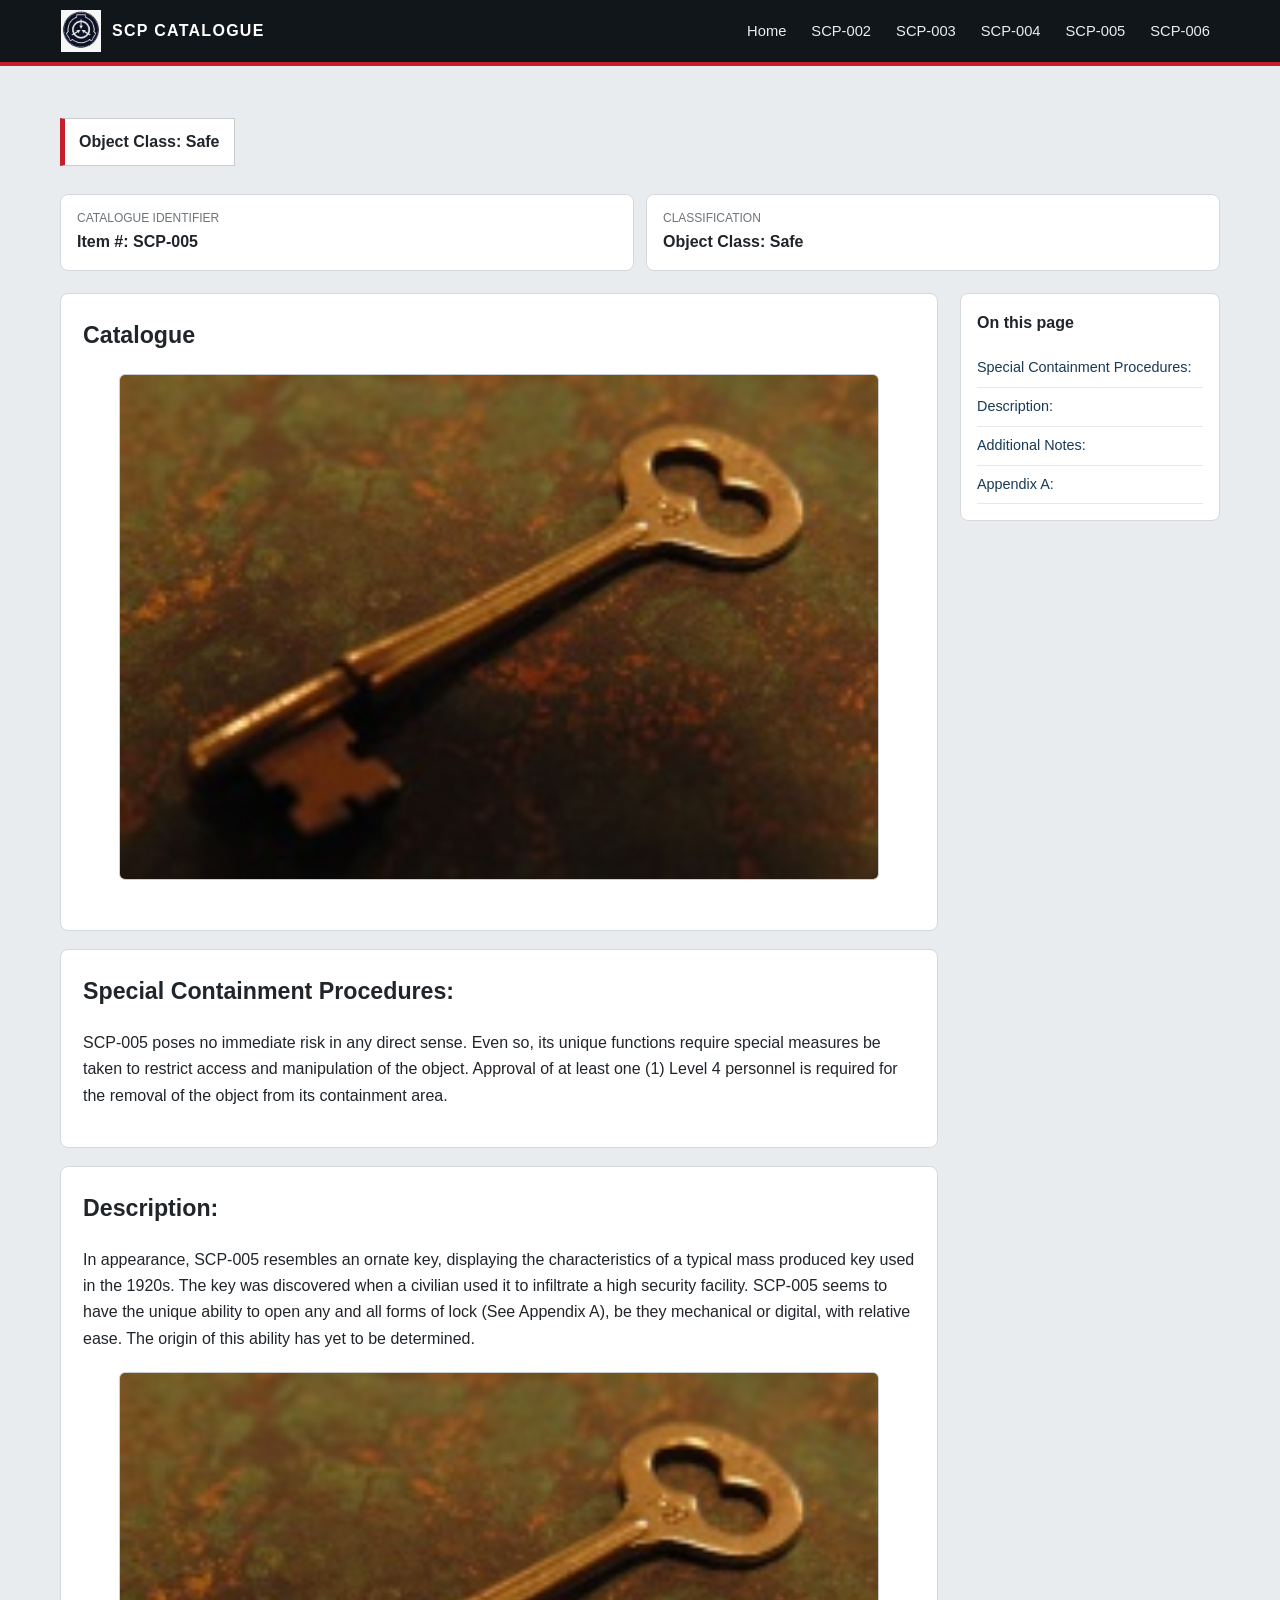
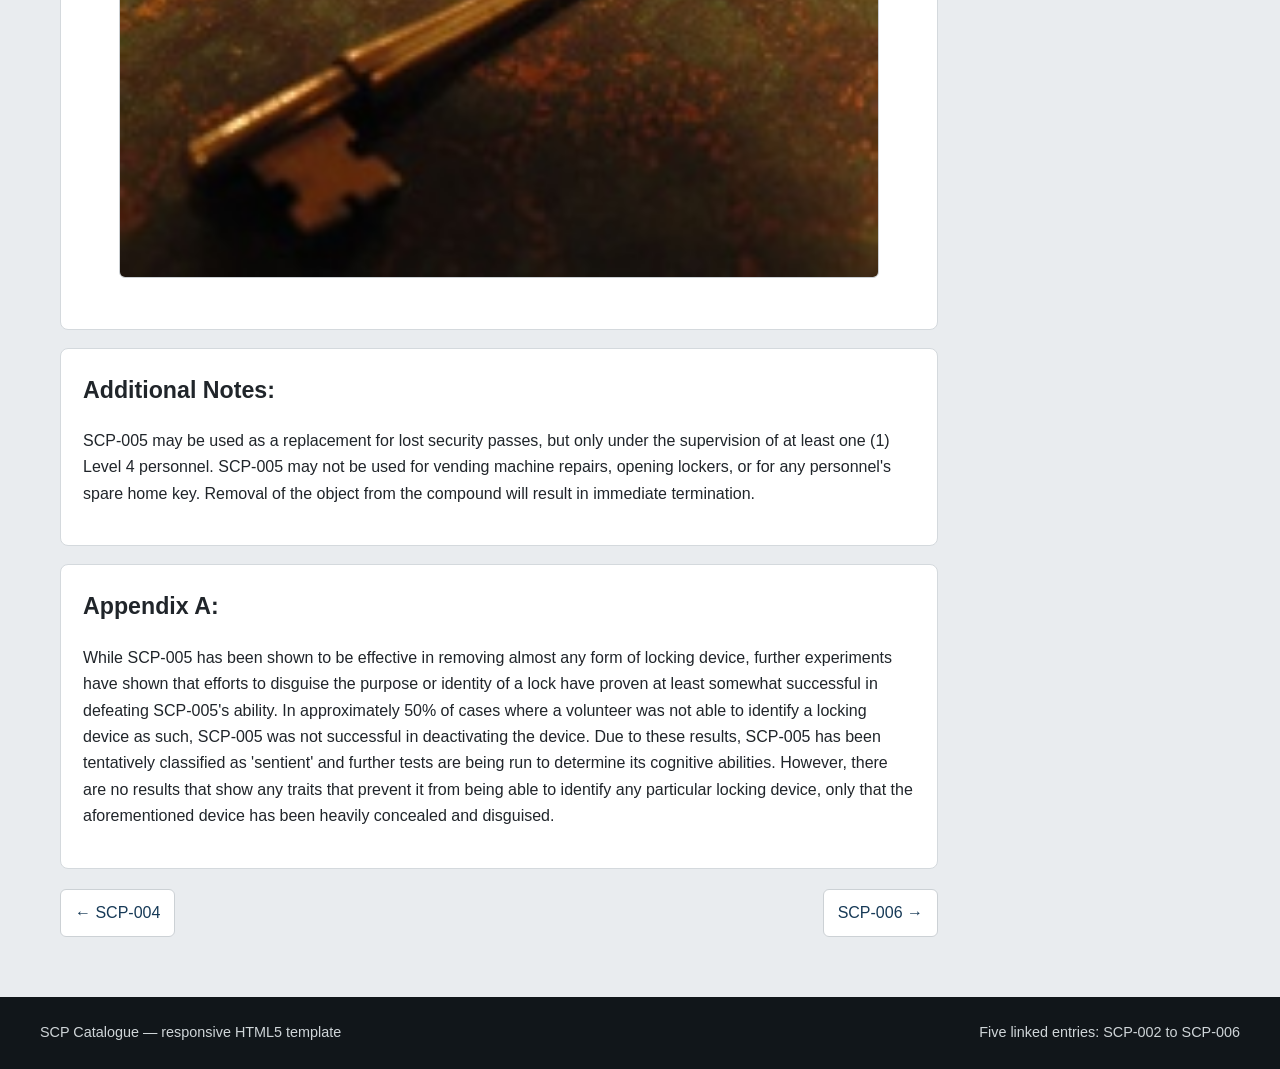
<file: scp-005.html>
<!doctype html>
<html lang="en">

<head>
  <meta charset="utf-8">
  <meta name="viewport" content="width=device-width, initial-scale=1">
  <meta name="description" content="SCP-005 — SCP Foundation">
  <title>SCP-005 | SCP Catalogue</title>
  <link rel="stylesheet" href="css/styles.css">

</head>

<body data-scp="SCP-005">
  <a class="skip-link" href="#main-content">Skip to content</a>
  <header class="site-header">
    <nav class="nav-wrap" aria-label="SCP catalogue navigation">
      <a class="brand" href="index.html"><img class="scp-logo" src="images/SCP-logo.png"
          alt="SCP Foundation logo"><span>SCP CATALOGUE</span></a>
      <div class="nav">
        <a href="index.html">Home</a><a href="scp-002.html">SCP-002</a><a href="scp-003.html">SCP-003</a><a
          href="scp-004.html">SCP-004</a><a href="scp-005.html">SCP-005</a><a href="scp-006.html">SCP-006</a>
      </div>
    </nav>
  </header>
  <main id="main-content">
    <header class="hero">
      <!-- <div>
        <div class="kicker">Special Containment Procedures</div>
        <h1>SCP-005</h1> -->
        <!-- <p class="subtitle">Modernised catalogue presentation — original supplied content retained.</p> -->
      <!-- </div> -->
      <div class="class-badge">Object Class: Safe</div>
    </header>
    <div class="meta">
      <div class="meta-card">
        <div class="meta-label">Catalogue identifier</div>
        <div class="meta-value">Item #: SCP-005</div>
      </div>
      <div class="meta-card">
        <div class="meta-label">Classification</div>
        <div class="meta-value">Object Class: Safe</div>
      </div>
    </div>
    <!-- <p class="subtitle">The original image reference from the supplied catalogue is retained. Place the supplied image
      asset in the <code>images/</code> folder using the same filename.</p> -->
    <div class="content-grid">
      <article class="article">
        <section class="section">
          <h2>Catalogue</h2>
          <figure class="object-image"><img src="images/SCP-005.jpg" alt="SCP-005 object image" loading="lazy"></figure>
        </section>
        <section class="section" id="section-2">
          <h2>Special Containment Procedures:</h2>
          <p>SCP-005 poses no immediate risk in any direct sense. Even so, its unique functions require special measures
            be taken to restrict access and manipulation of the object. Approval of at least one (1) Level 4 personnel
            is required for the removal of the object from its containment area.</p>
        </section>
        <section class="section" id="section-2">
          <h2>Description:</h2>
          <p>In appearance, SCP-005 resembles an ornate key, displaying the characteristics of a typical mass produced
            key used in the 1920s. The key was discovered when a civilian used it to infiltrate a high security
            facility. SCP-005 seems to have the unique ability to open any and all forms of lock (See Appendix A), be
            they mechanical or digital, with relative ease. The origin of this ability has yet to be determined.</p>
          <figure class="object-image"><img src="images/SCP-005.jpg" alt="SCP-005 object image" loading="lazy"></figure>
        </section>
        <section class="section" id="section-3">
          <h2>Additional Notes:</h2>
          <p>SCP-005 may be used as a replacement for lost security passes, but only under the supervision of at least
            one (1) Level 4 personnel. SCP-005 may not be used for vending machine repairs, opening lockers, or for any
            personnel's spare home key. Removal of the object from the compound will result in immediate termination.
          </p>
        </section>
        <section class="section" id="section-4">
          <h2>Appendix A:</h2>
          <p>While SCP-005 has been shown to be effective in removing almost any form of locking device, further
            experiments have shown that efforts to disguise the purpose or identity of a lock have proven at least
            somewhat successful in defeating SCP-005's ability. In approximately 50% of cases where a volunteer was not
            able to identify a locking device as such, SCP-005 was not successful in deactivating the device. Due to
            these results, SCP-005 has been tentatively classified as 'sentient' and further tests are being run to
            determine its cognitive abilities. However, there are no results that show any traits that prevent it from
            being able to identify any particular locking device, only that the aforementioned device has been heavily
            concealed and disguised.</p>
        </section>
        <nav class="pager" aria-label="SCP entry navigation"><a href="scp-004.html" rel="prev">← SCP-004</a><a
            href="scp-006.html" rel="next">SCP-006 →</a></nav>
      </article>
      <aside class="toc" aria-label="On this page">
        <h2>On this page</h2><a href="#section-1">Special Containment Procedures:</a><a
          href="#section-2">Description:</a><a href="#section-3">Additional Notes:</a><a href="#section-4">Appendix
          A:</a>
      </aside>
    </div>
  </main>
  <footer class="site-footer">
    <div class="footer-wrap"><span>SCP Catalogue — responsive HTML5 template</span><span>Five linked entries: SCP-002 to
        SCP-006</span></div>
  </footer>
</body>

</html>
</file>
<file: css/styles.css>
* {
    box-sizing: border-box
}

html {
    scroll-behavior: smooth
}

body {
    margin: 0;
    background: #e9ecef;
    color: #20252a;
    font-family: Arial, Helvetica, sans-serif;
    line-height: 1.65
}

a {
    color: #173a57;
    text-decoration: none
}

a:hover {
    text-decoration: underline
}

.site-header {
    background: #11161a;
    color: #fff;
    border-bottom: 4px solid #c51f2b;
    position: sticky;
    top: 0;
    z-index: 10
}

.nav-wrap {
    max-width: 1200px;
    margin: auto;
    padding: 10px 20px;
    display: flex;
    align-items: center;
    gap: 22px
}

.brand {
    display: flex;
    align-items: center;
    gap: 10px;
    color: #fff;
    font-weight: 800;
    letter-spacing: .08em;
    white-space: nowrap
}

.scp-logo {
    width: 42px;
    height: 42px;
    display: block;
    object-fit: contain
}

.brand-mark {
    display: none
}

.nav {
    display: flex;
    flex-wrap: wrap;
    gap: 5px;
    margin-left: auto
}

.nav a {
    color: #e8edf0;
    padding: 8px 10px;
    border-radius: 4px;
    font-size: .92rem
}

.nav a:hover,
.nav a:focus {
    background: #303940;
    text-decoration: none
}

.hero {
    max-width: 1200px;
    margin: 0 auto;
    padding: 52px 20px 28px;
    display: flex;
    justify-content: space-between;
    align-items: end;
    gap: 20px
}

.kicker {
    font-size: .78rem;
    font-weight: 700;
    text-transform: uppercase;
    letter-spacing: .14em;
    color: #a3222b
}

h1 {
    font-size: clamp(2rem, 5vw, 3.5rem);
    margin: .15em 0
}

h2 {
    font-size: 1.45rem;
    margin-top: 0
}

.subtitle {
    color: #5c656c
}

.class-badge {
    background: #fff;
    border: 1px solid #c9cdd1;
    border-left: 5px solid #c51f2b;
    padding: 10px 14px;
    font-weight: 700;
    white-space: nowrap
}

.meta {
    max-width: 1200px;
    margin: 0 auto 22px;
    padding: 0 20px;
    display: grid;
    grid-template-columns: repeat(2, minmax(0, 1fr));
    gap: 12px
}

.meta-card,
.section,
.toc {
    background: #fff;
    border: 1px solid #d4d9dd;
    border-radius: 8px
}

.meta-card {
    padding: 14px 16px
}

.meta-label {
    font-size: .75rem;
    text-transform: uppercase;
    color: #6d747a
}

.meta-value {
    font-weight: 700
}

.content-grid {
    max-width: 1200px;
    margin: 0 auto;
    padding: 0 20px 40px;
    display: grid;
    grid-template-columns: minmax(0, 1fr) 260px;
    gap: 22px
}

.article {
    min-width: 0
}

.section {
    padding: 22px;
    margin-bottom: 18px
}

.object-image {
    margin: 20px 0;
    text-align: center
}

.object-image img {
    max-width: 100%;
    width: min(760px, 100%);
    max-height: 520px;
    object-fit: cover;
    border-radius: 6px;
    border: 1px solid #c9ced2;
    background: #111
}

.toc {
    height: max-content;
    position: sticky;
    top: 82px;
    padding: 16px
}

.toc h2 {
    font-size: 1rem
}

.toc a {
    display: block;
    padding: 7px 0;
    border-bottom: 1px solid #e6e8ea;
    font-size: .9rem
}

.pager {
    display: flex;
    justify-content: space-between;
    gap: 10px;
    margin: 20px 0
}

.pager a {
    background: #fff;
    border: 1px solid #ccd1d5;
    padding: 10px 14px;
    border-radius: 6px
}

.site-footer {
    background: #11161a;
    color: #cfd5d8;
    padding: 24px 20px
}

.footer-wrap {
    max-width: 1200px;
    margin: auto;
    display: flex;
    justify-content: space-between;
    gap: 20px;
    font-size: .9rem
}

.skip-link {
    position: absolute;
    left: -9999px
}

.skip-link:focus {
    left: 10px;
    top: 10px;
    background: #fff;
    padding: 8px;
    z-index: 100
}

@media(max-width:800px) {
    .nav-wrap {
        align-items: flex-start;
        flex-wrap: wrap
    }

    .nav {
        margin-left: 0;
        width: 100%
    }

    .hero {
        display: block;
        padding-top: 35px
    }

    .class-badge {
        display: inline-block;
        margin-top: 14px
    }

    .meta {
        grid-template-columns: 1fr
    }

    .content-grid {
        grid-template-columns: 1fr
    }

    .toc {
        position: static
    }

    .footer-wrap {
        flex-direction: column
    }
}
</file>
